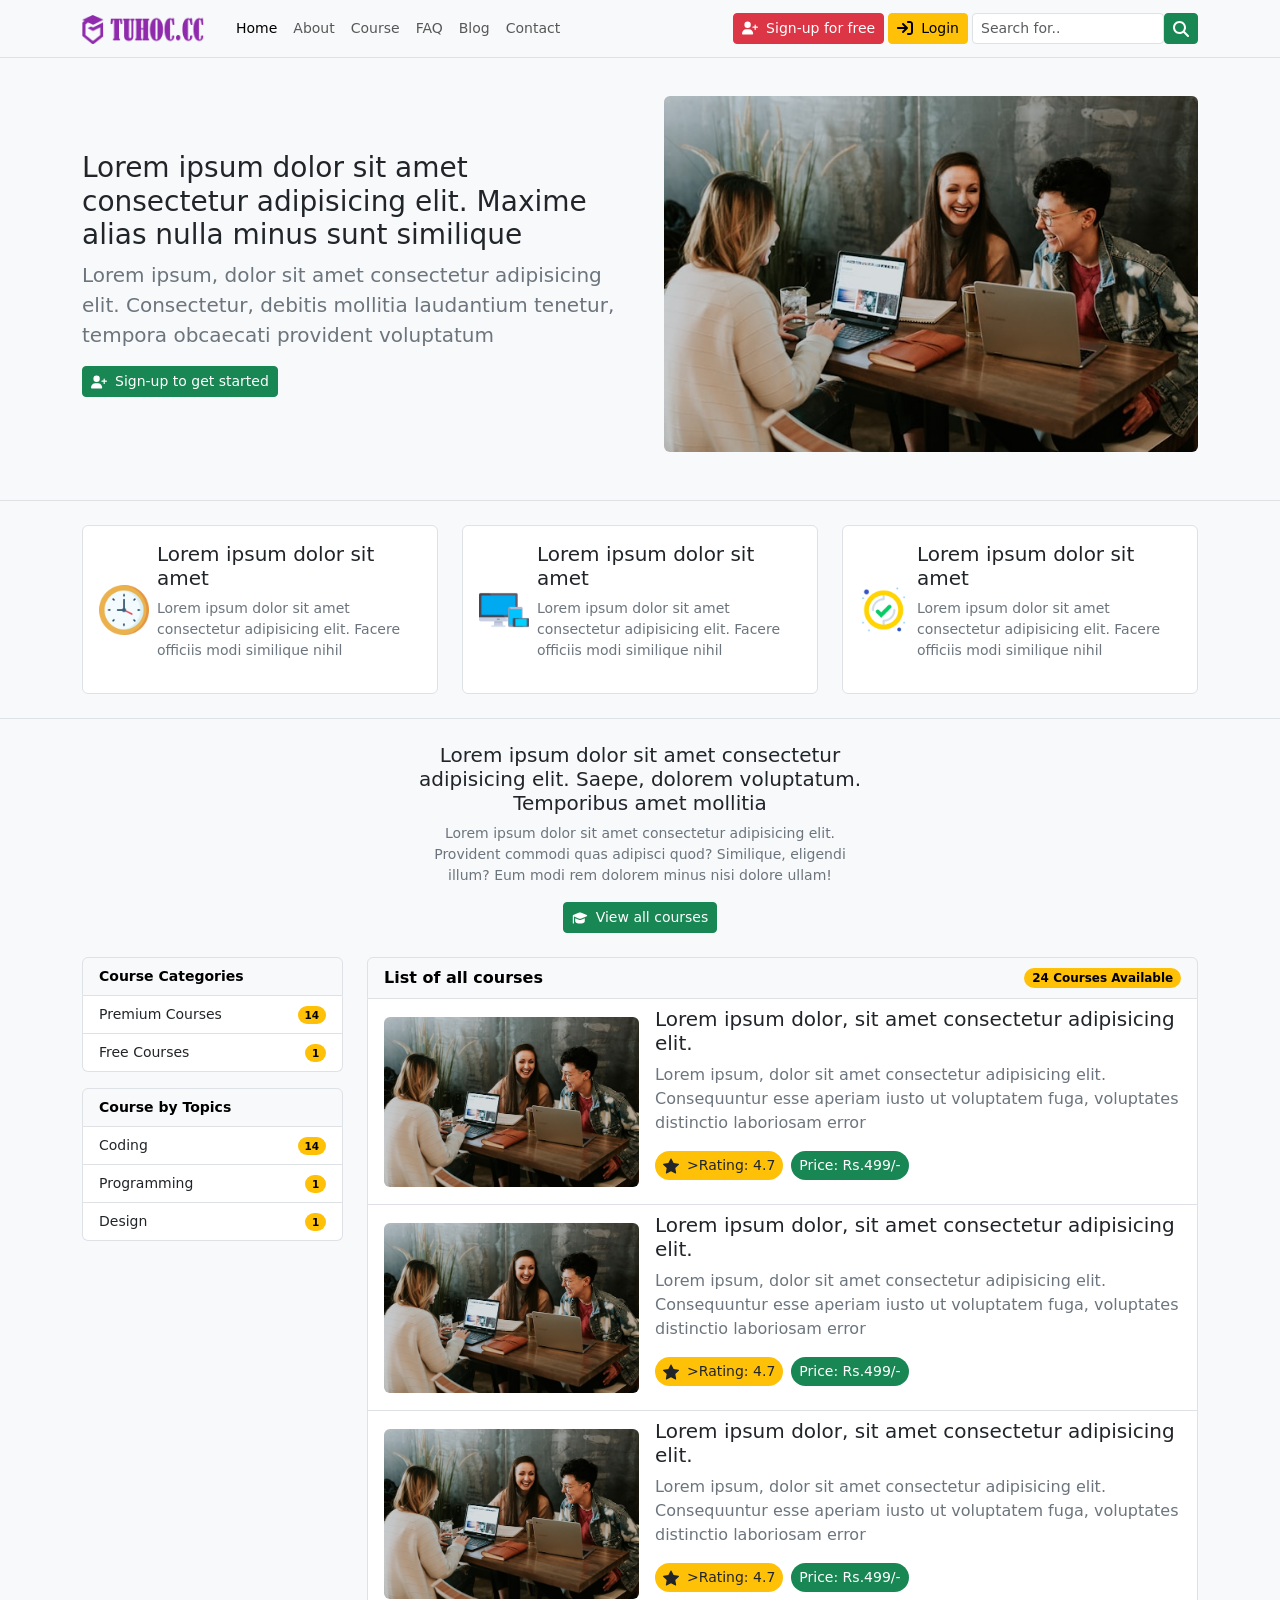
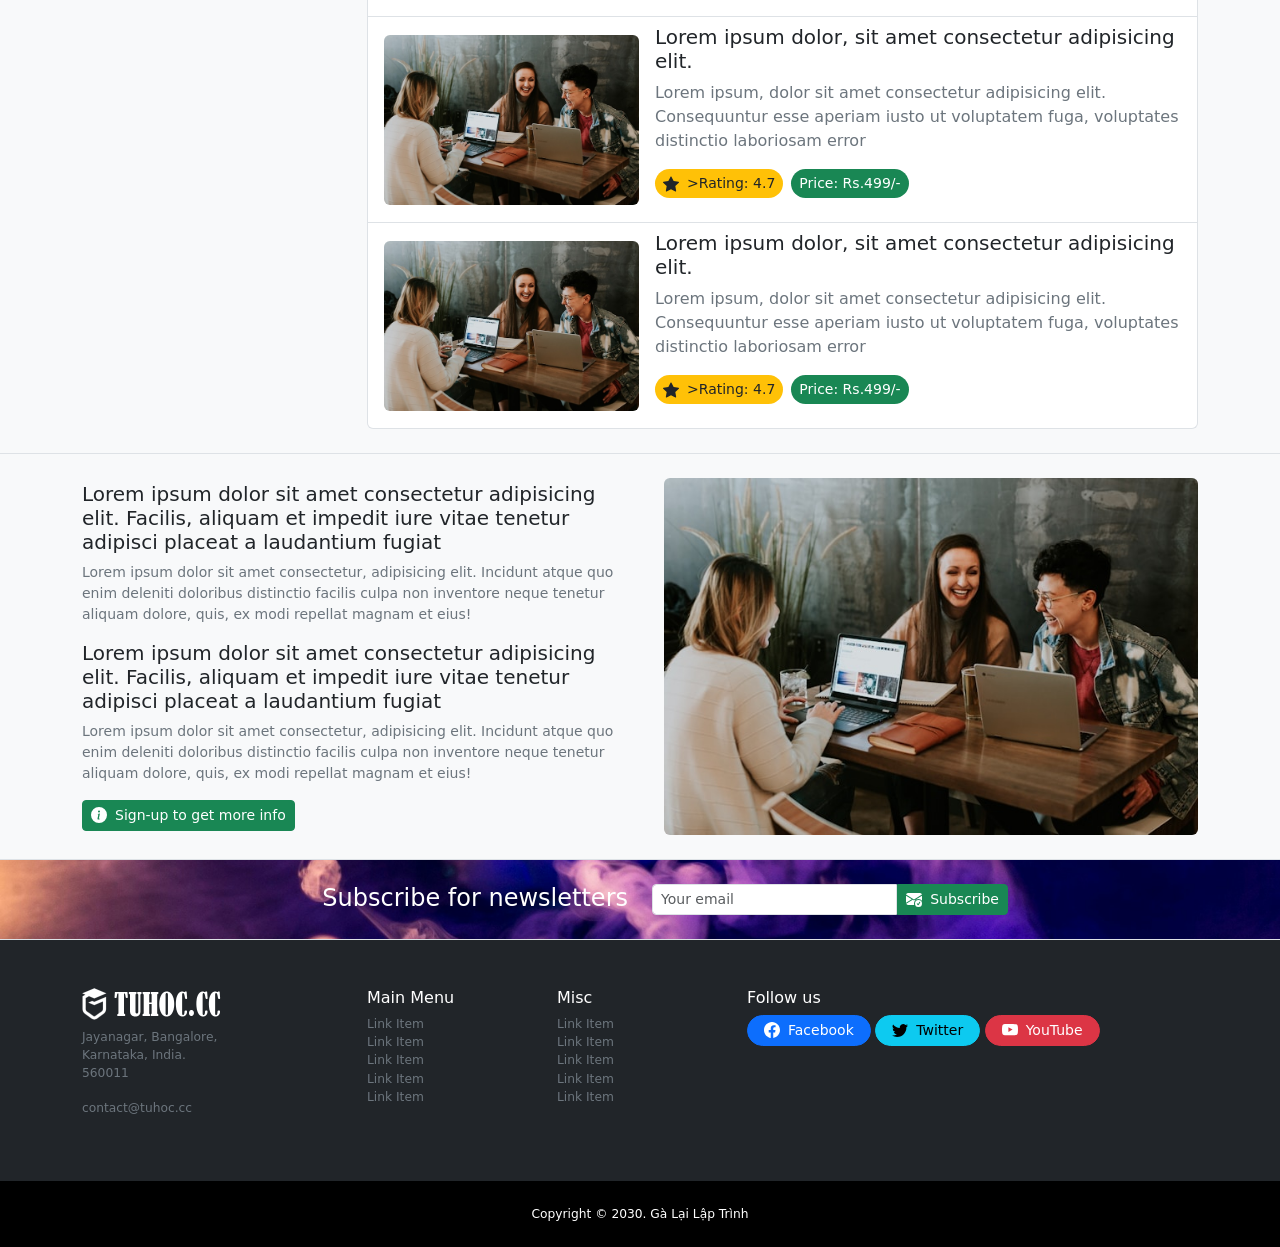
<file: index.html>
<!doctype html>
<html lang="en">
    <head>
        <meta charset="UTF-8" />
        <meta name="viewport" content="width=device-width, initial-scale=1.0" />
        <!-- bootstrap style -->
        <link
            href="https://cdn.jsdelivr.net/npm/bootstrap@5.3.8/dist/css/bootstrap.min.css"
            rel="stylesheet"
            integrity="sha384-sRIl4kxILFvY47J16cr9ZwB07vP4J8+LH7qKQnuqkuIAvNWLzeN8tE5YBujZqJLB"
            crossorigin="anonymous"
        />

        <!-- my style -->
        <link rel="stylesheet" href="./style.css" />
        <title>Project 4 with bootstrap</title>
    </head>
    <body class="bg-light">
        <!-- navbar -->
        <nav class="navbar navbar-expand-lg bg-light border-bottom small fixed-top">
            <div class="container">
                <!-- navbar rand -->
                <a class="navbar-brand" href="#">
                    <img src="./img/logo-tuhoc-light.png" alt="logo tuhoc.cc" />
                </a>
                <button
                    class="navbar-toggler"
                    type="button"
                    data-bs-toggle="collapse"
                    data-bs-target="#navbarSupportedContent"
                    aria-controls="navbarSupportedContent"
                    aria-expanded="false"
                    aria-label="Toggle navigation"
                >
                    <span class="navbar-toggler-icon"></span>
                </button>
                <div class="collapse navbar-collapse" id="navbarSupportedContent">
                    <!-- menu item -->
                    <ul class="navbar-nav me-auto mb-2 mb-lg-0">
                        <li class="nav-item">
                            <a class="nav-link active" aria-current="page" href="./index.html">Home</a>
                        </li>
                        <li class="nav-item">
                            <a class="nav-link" aria-current="page" href="#">About</a>
                        </li>
                        <li class="nav-item">
                            <a class="nav-link" aria-current="page" href="#">Course</a>
                        </li>
                        <li class="nav-item">
                            <a class="nav-link" aria-current="page" href="./faq.html">FAQ</a>
                        </li>
                        <li class="nav-item">
                            <a class="nav-link" aria-current="page" href="#">Blog</a>
                        </li>
                        <li class="nav-item">
                            <a class="nav-link" aria-current="page" href="./contact.html">Contact</a>
                        </li>
                    </ul>

                    <!-- btn dùng thẻ a để đăng ký và đăng nhập -->
                    <div class="me-1 mb-2 mb-lg-0 d-flex flex-column gap-1 flex-md-row">
                        <a
                            href="#!"
                            class="btn btn-danger btn-sm d-inline-flex justify-content-center align-items-center"
                        >
                            <svg
                                xmlns="http://www.w3.org/2000/svg"
                                width="16px"
                                height="16px"
                                class="me-2"
                                viewBox="0 0 640 512"
                            >
                                <!--!Font Awesome Free 6.6.0 by @fontawesome - https://fontawesome.com License - https://fontawesome.com/license/free Copyright 2024 Fonticons, Inc.-->
                                <path
                                    fill="#ffffff"
                                    d="M96 128a128 128 0 1 1 256 0A128 128 0 1 1 96 128zM0 482.3C0 383.8 79.8 304 178.3 304l91.4 0C368.2 304 448 383.8 448 482.3c0 16.4-13.3 29.7-29.7 29.7L29.7 512C13.3 512 0 498.7 0 482.3zM504 312l0-64-64 0c-13.3 0-24-10.7-24-24s10.7-24 24-24l64 0 0-64c0-13.3 10.7-24 24-24s24 10.7 24 24l0 64 64 0c13.3 0 24 10.7 24 24s-10.7 24-24 24l-64 0 0 64c0 13.3-10.7 24-24 24s-24-10.7-24-24z"
                                />
                            </svg>
                            Sign-up for free
                        </a>

                        <a
                            href="#!"
                            class="btn btn-warning btn-sm d-inline-flex justify-content-center align-items-center"
                        >
                            <svg
                                xmlns="http://www.w3.org/2000/svg"
                                width="16px"
                                height="16px"
                                class="me-2"
                                viewBox="0 0 512 512"
                            >
                                <!--!Font Awesome Free 6.6.0 by @fontawesome - https://fontawesome.com License - https://fontawesome.com/license/free Copyright 2024 Fonticons, Inc.-->
                                <path
                                    d="M352 96l64 0c17.7 0 32 14.3 32 32l0 256c0 17.7-14.3 32-32 32l-64 0c-17.7 0-32 14.3-32 32s14.3 32 32 32l64 0c53 0 96-43 96-96l0-256c0-53-43-96-96-96l-64 0c-17.7 0-32 14.3-32 32s14.3 32 32 32zm-9.4 182.6c12.5-12.5 12.5-32.8 0-45.3l-128-128c-12.5-12.5-32.8-12.5-45.3 0s-12.5 32.8 0 45.3L242.7 224 32 224c-17.7 0-32 14.3-32 32s14.3 32 32 32l210.7 0-73.4 73.4c-12.5 12.5-12.5 32.8 0 45.3s32.8 12.5 45.3 0l128-128z"
                                />
                            </svg>
                            Login
                        </a>
                    </div>
                    <!-- form search -->
                    <form class="d-flex" role="search">
                        <input
                            class="form-control form-control-sm me-0"
                            type="search"
                            placeholder="Search for.."
                            aria-label="Search"
                        />
                        <button class="btn btn-success btn-sm" type="submit">
                            <svg xmlns="http://www.w3.org/2000/svg" width="16px" height="16px" viewBox="0 0 512 512">
                                <!--!Font Awesome Free 6.6.0 by @fontawesome - https://fontawesome.com License - https://fontawesome.com/license/free Copyright 2024 Fonticons, Inc.-->
                                <path
                                    fill="#ffffff"
                                    d="M416 208c0 45.9-14.9 88.3-40 122.7L502.6 457.4c12.5 12.5 12.5 32.8 0 45.3s-32.8 12.5-45.3 0L330.7 376c-34.4 25.2-76.8 40-122.7 40C93.1 416 0 322.9 0 208S93.1 0 208 0S416 93.1 416 208zM208 352a144 144 0 1 0 0-288 144 144 0 1 0 0 288z"
                                />
                            </svg>
                        </button>
                    </form>
                </div>
            </div>
        </nav>

        <!-- header start -->
        <header class="main-header py-5 mt-5 border-bottom">
            <div class="container">
                <div class="row align-items-center gx-md-5">
                    <!-- khoi trai -->
                    <div class="col-md-6">
                        <h1 class="fs-3 fw-normal">
                            Lorem ipsum dolor sit amet consectetur adipisicing elit. Maxime alias nulla minus sunt
                            similique
                        </h1>
                        <p class="fs-5 fw-light text-secondary">
                            Lorem ipsum, dolor sit amet consectetur adipisicing elit. Consectetur, debitis mollitia
                            laudantium tenetur, tempora obcaecati provident voluptatum
                        </p>
                        <a
                            href="#!"
                            class="btn btn-success btn-sm d-inline-flex justify-content-center align-items-center"
                        >
                            <svg
                                xmlns="http://www.w3.org/2000/svg"
                                width="16px"
                                height="16px"
                                class="me-2"
                                viewBox="0 0 640 512"
                            >
                                <!--!Font Awesome Free 6.6.0 by @fontawesome - https://fontawesome.com License - https://fontawesome.com/license/free Copyright 2024 Fonticons, Inc.-->
                                <path
                                    fill="#ffffff"
                                    d="M96 128a128 128 0 1 1 256 0A128 128 0 1 1 96 128zM0 482.3C0 383.8 79.8 304 178.3 304l91.4 0C368.2 304 448 383.8 448 482.3c0 16.4-13.3 29.7-29.7 29.7L29.7 512C13.3 512 0 498.7 0 482.3zM504 312l0-64-64 0c-13.3 0-24-10.7-24-24s10.7-24 24-24l64 0 0-64c0-13.3 10.7-24 24-24s24 10.7 24 24l0 64 64 0c13.3 0 24 10.7 24 24s-10.7 24-24 24l-64 0 0 64c0 13.3-10.7 24-24 24s-24-10.7-24-24z"
                                />
                            </svg>
                            Sign-up to get started
                        </a>
                    </div>
                    <!-- khoi phai -->
                    <div class="col-md-6 mt-5 mt-md-0">
                        <div>
                            <img class="rounded w-100" src="./img/main-header.jpg" alt="" />
                        </div>
                    </div>
                </div>
            </div>
        </header>

        <!-- site feature -->
        <section class="py-4 border-bottom">
            <div class="container">
                <div class="row">
                    <!-- item -->
                    <div class="col-md-4">
                        <div class="feature-item bg-white border rounded p-3 d-flex align-items-center">
                            <div>
                                <img src="./img/clock.png" alt="" width="50px" height="50px" />
                            </div>
                            <div class="ms-2">
                                <h3 class="fs-5">Lorem ipsum dolor sit amet</h3>
                                <p class="small text-secondary">
                                    Lorem ipsum dolor sit amet consectetur adipisicing elit. Facere officiis modi
                                    similique nihil
                                </p>
                            </div>
                        </div>
                    </div>
                    <!-- item -->
                    <div class="col-md-4">
                        <div class="feature-item bg-white border rounded p-3 d-flex align-items-center mt-2 mt-md-0">
                            <div>
                                <img src="./img/responsive.png" alt="" width="50px" height="50px" />
                            </div>
                            <div class="ms-2">
                                <h3 class="fs-5">Lorem ipsum dolor sit amet</h3>
                                <p class="small text-secondary">
                                    Lorem ipsum dolor sit amet consectetur adipisicing elit. Facere officiis modi
                                    similique nihil
                                </p>
                            </div>
                        </div>
                    </div>
                    <!-- item -->
                    <div class="col-md-4">
                        <div class="feature-item bg-white border rounded p-3 d-flex align-items-center mt-2 mt-md-0">
                            <div>
                                <img src="./img/tick.png" alt="" width="50px" height="50px" />
                            </div>
                            <div class="ms-2">
                                <h3 class="fs-5">Lorem ipsum dolor sit amet</h3>
                                <p class="small text-secondary">
                                    Lorem ipsum dolor sit amet consectetur adipisicing elit. Facere officiis modi
                                    similique nihil
                                </p>
                            </div>
                        </div>
                    </div>
                </div>
            </div>
        </section>

        <!-- Course -->
        <section class="py-4 border-bottom">
            <div class="container">
                <div class="row justify-content-center">
                    <div class="col-md-5">
                        <div class="cours-loop-heading text-md-center mb-4">
                            <h1 class="fs-5">
                                Lorem ipsum dolor sit amet consectetur adipisicing elit. Saepe, dolorem voluptatum.
                                Temporibus amet mollitia
                            </h1>
                            <p class="small text-secondary">
                                Lorem ipsum dolor sit amet consectetur adipisicing elit. Provident commodi quas adipisci
                                quod? Similique, eligendi illum? Eum modi rem dolorem minus nisi dolore ullam!
                            </p>
                            <a
                                href="#!"
                                class="btn btn-success btn-sm d-inline-flex justify-content-center align-items-center"
                            >
                                <svg
                                    xmlns="http://www.w3.org/2000/svg"
                                    width="16px"
                                    height="16px"
                                    class="me-2"
                                    viewBox="0 0 640 640"
                                >
                                    <!--!Font Awesome Free v7.3.1 by @fontawesome - https://fontawesome.com License - https://fontawesome.com/license/free Copyright 2026 Fonticons, Inc.-->
                                    <path
                                        fill="rgb(255, 255, 255)"
                                        d="M80 259.8L289.2 345.9C299 349.9 309.4 352 320 352C330.6 352 341 349.9 350.8 345.9L593.2 246.1C602.2 242.4 608 233.7 608 224C608 214.3 602.2 205.6 593.2 201.9L350.8 102.1C341 98.1 330.6 96 320 96C309.4 96 299 98.1 289.2 102.1L46.8 201.9C37.8 205.6 32 214.3 32 224L32 520C32 533.3 42.7 544 56 544C69.3 544 80 533.3 80 520L80 259.8zM128 331.5L128 448C128 501 214 544 320 544C426 544 512 501 512 448L512 331.4L369.1 390.3C353.5 396.7 336.9 400 320 400C303.1 400 286.5 396.7 270.9 390.3L128 331.4z"
                                    />
                                </svg>
                                View all courses
                            </a>
                        </div>
                    </div>
                </div>

                <div class="row">
                    <!-- khoi trai -->
                    <div class="col-md-3">
                        <div class="list-group small mb-3">
                            <div class="list-group-item text-bg-light fw-bold">Course Categories</div>
                            <a class="align-items-center list-group-item d-flex justify-content-between" href="#!">
                                Premium Courses
                                <span class="badge rounded-pill text-bg-warning">14</span>
                            </a>
                            <a class="align-items-center list-group-item d-flex justify-content-between" href="#!">
                                Free Courses
                                <span class="badge rounded-pill text-bg-warning">1</span>
                            </a>
                        </div>
                        <div class="list-group small mb-3 mb-md-0">
                            <div class="list-group-item text-bg-light fw-bold">Course by Topics</div>
                            <a class="align-items-center list-group-item d-flex justify-content-between" href="#!">
                                Coding
                                <span class="badge rounded-pill text-bg-warning">14</span>
                            </a>
                            <a class="align-items-center list-group-item d-flex justify-content-between" href="#!">
                                Programming
                                <span class="badge rounded-pill text-bg-warning">1</span>
                            </a>
                            <a class="align-items-center list-group-item d-flex justify-content-between" href="#!">
                                Design
                                <span class="badge rounded-pill text-bg-warning">1</span>
                            </a>
                        </div>
                    </div>
                    <!-- khoi phai -->
                    <div class="col-md-9">
                        <div class="list-group">
                            <div
                                class="list-group-item text-bg-light fw-bold d-flex justify-content-between align-items-center"
                            >
                                List of all courses
                                <span class="badge rounded-pill text-bg-warning"> 24 Courses Available</span>
                            </div>

                            <!-- item -->
                            <a href="single-course.html" class="list-group-item list-group-item-action">
                                <div class="row align-items-center g-3">
                                    <div class="col-md-4">
                                        <div class="course-image-holder">
                                            <img
                                                class="rounded img-fluid mb-md-0 mt-md-0 mt-2"
                                                src="./img/main-header (1).jpg"
                                                alt=""
                                            />
                                        </div>
                                    </div>
                                    <div class="col-md-8">
                                        <h5>Lorem ipsum dolor, sit amet consectetur adipisicing elit.</h5>
                                        <p class="text-secondary">
                                            Lorem ipsum, dolor sit amet consectetur adipisicing elit. Consequuntur esse
                                            aperiam iusto ut voluptatem fuga, voluptates distinctio laboriosam error
                                        </p>
                                        <p class="d-inline-flex align-items-center">
                                            <span
                                                class="me-2 rounded-pill small bg-warning px-2 py-1 d-flex align-items-center"
                                                ><svg
                                                    xmlns="http://www.w3.org/2000/svg"
                                                    width="16"
                                                    height="16"
                                                    fill="currentColor"
                                                    class="bi bi-star-fill me-2"
                                                    viewBox="0 0 16 16"
                                                >
                                                    <path
                                                        d="M3.612 15.443c-.386.198-.824-.149-.746-.592l.83-4.73L.173 6.765c-.329-.314-.158-.888.283-.95l4.898-.696L7.538.792c.197-.39.73-.39.927 0l2.184 4.327 4.898.696c.441.062.612.636.282.95l-3.522 3.356.83 4.73c.078.443-.36.79-.746.592L8 13.187l-4.389 2.256z"
                                                    ></path>
                                                </svg>
                                                >Rating: 4.7</span
                                            >
                                            <span
                                                class="me-2 text-white rounded-pill small bg-success px-2 py-1 d-flex align-items-center"
                                                >Price: Rs.499/-</span
                                            >
                                        </p>
                                    </div>
                                </div>
                            </a>
                            <!-- item -->
                            <a href="single-course.html" class="list-group-item list-group-item-action">
                                <div class="row align-items-center g-3">
                                    <div class="col-md-4">
                                        <div class="course-image-holder">
                                            <img
                                                class="rounded img-fluid mb-md-0 mt-md-0 mt-2"
                                                src="./img/main-header (1).jpg"
                                                alt=""
                                            />
                                        </div>
                                    </div>
                                    <div class="col-md-8">
                                        <h5>Lorem ipsum dolor, sit amet consectetur adipisicing elit.</h5>
                                        <p class="text-secondary">
                                            Lorem ipsum, dolor sit amet consectetur adipisicing elit. Consequuntur esse
                                            aperiam iusto ut voluptatem fuga, voluptates distinctio laboriosam error
                                        </p>
                                        <p class="d-inline-flex align-items-center">
                                            <span
                                                class="me-2 rounded-pill small bg-warning px-2 py-1 d-flex align-items-center"
                                                ><svg
                                                    xmlns="http://www.w3.org/2000/svg"
                                                    width="16"
                                                    height="16"
                                                    fill="currentColor"
                                                    class="bi bi-star-fill me-2"
                                                    viewBox="0 0 16 16"
                                                >
                                                    <path
                                                        d="M3.612 15.443c-.386.198-.824-.149-.746-.592l.83-4.73L.173 6.765c-.329-.314-.158-.888.283-.95l4.898-.696L7.538.792c.197-.39.73-.39.927 0l2.184 4.327 4.898.696c.441.062.612.636.282.95l-3.522 3.356.83 4.73c.078.443-.36.79-.746.592L8 13.187l-4.389 2.256z"
                                                    ></path>
                                                </svg>
                                                >Rating: 4.7</span
                                            >
                                            <span
                                                class="me-2 text-white rounded-pill small bg-success px-2 py-1 d-flex align-items-center"
                                                >Price: Rs.499/-</span
                                            >
                                        </p>
                                    </div>
                                </div>
                            </a>
                            <!-- item -->
                            <a href="single-course.html" class="list-group-item list-group-item-action">
                                <div class="row align-items-center g-3">
                                    <div class="col-md-4">
                                        <div class="course-image-holder">
                                            <img
                                                class="rounded img-fluid mb-md-0 mt-md-0 mt-2"
                                                src="./img/main-header (1).jpg"
                                                alt=""
                                            />
                                        </div>
                                    </div>
                                    <div class="col-md-8">
                                        <h5>Lorem ipsum dolor, sit amet consectetur adipisicing elit.</h5>
                                        <p class="text-secondary">
                                            Lorem ipsum, dolor sit amet consectetur adipisicing elit. Consequuntur esse
                                            aperiam iusto ut voluptatem fuga, voluptates distinctio laboriosam error
                                        </p>
                                        <p class="d-inline-flex align-items-center">
                                            <span
                                                class="me-2 rounded-pill small bg-warning px-2 py-1 d-flex align-items-center"
                                                ><svg
                                                    xmlns="http://www.w3.org/2000/svg"
                                                    width="16"
                                                    height="16"
                                                    fill="currentColor"
                                                    class="bi bi-star-fill me-2"
                                                    viewBox="0 0 16 16"
                                                >
                                                    <path
                                                        d="M3.612 15.443c-.386.198-.824-.149-.746-.592l.83-4.73L.173 6.765c-.329-.314-.158-.888.283-.95l4.898-.696L7.538.792c.197-.39.73-.39.927 0l2.184 4.327 4.898.696c.441.062.612.636.282.95l-3.522 3.356.83 4.73c.078.443-.36.79-.746.592L8 13.187l-4.389 2.256z"
                                                    ></path>
                                                </svg>
                                                >Rating: 4.7</span
                                            >
                                            <span
                                                class="me-2 text-white rounded-pill small bg-success px-2 py-1 d-flex align-items-center"
                                                >Price: Rs.499/-</span
                                            >
                                        </p>
                                    </div>
                                </div>
                            </a>
                            <!-- item -->
                            <a href="single-course.html" class="list-group-item list-group-item-action">
                                <div class="row align-items-center g-3">
                                    <div class="col-md-4">
                                        <div class="course-image-holder">
                                            <img
                                                class="rounded img-fluid mb-md-0 mt-md-0 mt-2"
                                                src="./img/main-header (1).jpg"
                                                alt=""
                                            />
                                        </div>
                                    </div>
                                    <div class="col-md-8">
                                        <h5>Lorem ipsum dolor, sit amet consectetur adipisicing elit.</h5>
                                        <p class="text-secondary">
                                            Lorem ipsum, dolor sit amet consectetur adipisicing elit. Consequuntur esse
                                            aperiam iusto ut voluptatem fuga, voluptates distinctio laboriosam error
                                        </p>
                                        <p class="d-inline-flex align-items-center">
                                            <span
                                                class="me-2 rounded-pill small bg-warning px-2 py-1 d-flex align-items-center"
                                                ><svg
                                                    xmlns="http://www.w3.org/2000/svg"
                                                    width="16"
                                                    height="16"
                                                    fill="currentColor"
                                                    class="bi bi-star-fill me-2"
                                                    viewBox="0 0 16 16"
                                                >
                                                    <path
                                                        d="M3.612 15.443c-.386.198-.824-.149-.746-.592l.83-4.73L.173 6.765c-.329-.314-.158-.888.283-.95l4.898-.696L7.538.792c.197-.39.73-.39.927 0l2.184 4.327 4.898.696c.441.062.612.636.282.95l-3.522 3.356.83 4.73c.078.443-.36.79-.746.592L8 13.187l-4.389 2.256z"
                                                    ></path>
                                                </svg>
                                                >Rating: 4.7</span
                                            >
                                            <span
                                                class="me-2 text-white rounded-pill small bg-success px-2 py-1 d-flex align-items-center"
                                                >Price: Rs.499/-</span
                                            >
                                        </p>
                                    </div>
                                </div>
                            </a>
                            <!-- item -->
                            <a href="single-course.html" class="list-group-item list-group-item-action">
                                <div class="row align-items-center g-3">
                                    <div class="col-md-4">
                                        <div class="course-image-holder">
                                            <img
                                                class="rounded img-fluid mb-md-0 mt-md-0 mt-2"
                                                src="./img/main-header (1).jpg"
                                                alt=""
                                            />
                                        </div>
                                    </div>
                                    <div class="col-md-8">
                                        <h5>Lorem ipsum dolor, sit amet consectetur adipisicing elit.</h5>
                                        <p class="text-secondary">
                                            Lorem ipsum, dolor sit amet consectetur adipisicing elit. Consequuntur esse
                                            aperiam iusto ut voluptatem fuga, voluptates distinctio laboriosam error
                                        </p>
                                        <p class="d-inline-flex align-items-center">
                                            <span
                                                class="me-2 rounded-pill small bg-warning px-2 py-1 d-flex align-items-center"
                                                ><svg
                                                    xmlns="http://www.w3.org/2000/svg"
                                                    width="16"
                                                    height="16"
                                                    fill="currentColor"
                                                    class="bi bi-star-fill me-2"
                                                    viewBox="0 0 16 16"
                                                >
                                                    <path
                                                        d="M3.612 15.443c-.386.198-.824-.149-.746-.592l.83-4.73L.173 6.765c-.329-.314-.158-.888.283-.95l4.898-.696L7.538.792c.197-.39.73-.39.927 0l2.184 4.327 4.898.696c.441.062.612.636.282.95l-3.522 3.356.83 4.73c.078.443-.36.79-.746.592L8 13.187l-4.389 2.256z"
                                                    ></path>
                                                </svg>
                                                >Rating: 4.7</span
                                            >
                                            <span
                                                class="me-2 text-white rounded-pill small bg-success px-2 py-1 d-flex align-items-center"
                                                >Price: Rs.499/-</span
                                            >
                                        </p>
                                    </div>
                                </div>
                            </a>
                        </div>
                    </div>
                </div>
            </div>
        </section>

        <!-- other -->
        <section class="py-4 border-bottom">
            <div class="container">
                <div class="row align-items-center gx-md-5">
                    <!-- khoi trai -->
                    <div class="col-md-6">
                        <h2 class="fs-5">
                            Lorem ipsum dolor sit amet consectetur adipisicing elit. Facilis, aliquam et impedit iure
                            vitae tenetur adipisci placeat a laudantium fugiat
                        </h2>
                        <p class="small fw-light text-secondary">
                            Lorem ipsum dolor sit amet consectetur, adipisicing elit. Incidunt atque quo enim deleniti
                            doloribus distinctio facilis culpa non inventore neque tenetur aliquam dolore, quis, ex modi
                            repellat magnam et eius!
                        </p>
                        <h2 class="fs-5">
                            Lorem ipsum dolor sit amet consectetur adipisicing elit. Facilis, aliquam et impedit iure
                            vitae tenetur adipisci placeat a laudantium fugiat
                        </h2>
                        <p class="small fw-light text-secondary">
                            Lorem ipsum dolor sit amet consectetur, adipisicing elit. Incidunt atque quo enim deleniti
                            doloribus distinctio facilis culpa non inventore neque tenetur aliquam dolore, quis, ex modi
                            repellat magnam et eius!
                        </p>
                        <a
                            href="#!"
                            class="btn btn-success btn-sm d-inline-flex justify-content-center align-items-center"
                        >
                            <svg
                                xmlns="http://www.w3.org/2000/svg"
                                width="16"
                                height="16"
                                fill="currentColor"
                                class="me-2 bi bi-info-circle-fill"
                                viewBox="0 0 16 16"
                            >
                                <path
                                    d="M8 16A8 8 0 1 0 8 0a8 8 0 0 0 0 16zm.93-9.412-1 4.705c-.07.34.029.533.304.533.194 0 .487-.07.686-.246l-.088.416c-.287.346-.92.598-1.465.598-.703 0-1.002-.422-.808-1.319l.738-3.468c.064-.293.006-.399-.287-.47l-.451-.081.082-.381 2.29-.287zM8 5.5a1 1 0 1 1 0-2 1 1 0 0 1 0 2z"
                                ></path>
                            </svg>
                            Sign-up to get more info
                        </a>
                    </div>
                    <!-- khoi phai -->
                    <div class="col-md-6 mt-5 mt-md-0">
                        <div>
                            <img class="rounded w-100" src="./img/main-header.jpg" alt="" />
                        </div>
                    </div>
                </div>
            </div>
        </section>

        <!-- subscribe -->
        <section class="subscribe py-4 border-bottom">
            <div class="container">
                <div class="row justify-content-center">
                    <div class="col-md-4">
                        <div class="text-white text-md-end text-center">
                            <h5 class="fs-4 fw-light m-0 mb-md-0 mb-3">Subscribe for newsletters</h5>
                        </div>
                    </div>
                    <div class="col-md-4">
                        <form class="d-flex" role="search">
                            <input
                                class="form-control rounded-end-0 form-control-sm me-0"
                                type="search"
                                placeholder="Your email"
                                aria-label="Search"
                            />
                            <button
                                class="btn btn-success rounded-start-0 btn-sm d-inline-flex align-items-center"
                                type="submit"
                            >
                                <svg
                                    xmlns="http://www.w3.org/2000/svg"
                                    width="16"
                                    height="16"
                                    fill="currentColor"
                                    class="me-2 bi bi-envelope-check-fill"
                                    viewBox="0 0 16 16"
                                >
                                    <path
                                        d="M.05 3.555A2 2 0 0 1 2 2h12a2 2 0 0 1 1.95 1.555L8 8.414.05 3.555ZM0 4.697v7.104l5.803-3.558L0 4.697ZM6.761 8.83l-6.57 4.026A2 2 0 0 0 2 14h6.256A4.493 4.493 0 0 1 8 12.5a4.49 4.49 0 0 1 1.606-3.446l-.367-.225L8 9.586l-1.239-.757ZM16 4.697v4.974A4.491 4.491 0 0 0 12.5 8a4.49 4.49 0 0 0-1.965.45l-.338-.207L16 4.697Z"
                                    ></path>
                                    <path
                                        d="M16 12.5a3.5 3.5 0 1 1-7 0 3.5 3.5 0 0 1 7 0Zm-1.993-1.679a.5.5 0 0 0-.686.172l-1.17 1.95-.547-.547a.5.5 0 0 0-.708.708l.774.773a.75.75 0 0 0 1.174-.144l1.335-2.226a.5.5 0 0 0-.172-.686Z"
                                    ></path>
                                </svg>
                                Subscribe
                            </button>
                        </form>
                    </div>
                </div>
            </div>
        </section>

        <!-- main footer -->
        <footer class="main-footer text-bg-dark py-5 small">
            <div class="container">
                <div class="row justify-content-center">
                    <div class="col-md-3">
                        <div class="brand-icon mb-2">
                            <img src="img/logo-tuhoc-dark.png" alt="" />
                        </div>
                        <address class="small text-secondary">
                            Jayanagar, Bangalore, <br />
                            Karnataka, India. <br />
                            560011
                        </address>
                        <p class="small text-secondary">contact@tuhoc.cc</p>
                    </div>
                    <div class="col-md-2">
                        <h6>Main Menu</h6>
                        <ul class="list-unstyled small">
                            <li><a href="#" class="text-decoration-none text-secondary">Link Item</a></li>
                            <li><a href="#" class="text-decoration-none text-secondary">Link Item</a></li>
                            <li><a href="#" class="text-decoration-none text-secondary">Link Item</a></li>
                            <li><a href="#" class="text-decoration-none text-secondary">Link Item</a></li>
                            <li><a href="#" class="text-decoration-none text-secondary">Link Item</a></li>
                        </ul>
                    </div>
                    <div class="col-md-2">
                        <h6>Misc</h6>
                        <ul class="list-unstyled small">
                            <li><a href="#" class="text-decoration-none text-secondary">Link Item</a></li>
                            <li><a href="#" class="text-decoration-none text-secondary">Link Item</a></li>
                            <li><a href="#" class="text-decoration-none text-secondary">Link Item</a></li>
                            <li><a href="#" class="text-decoration-none text-secondary">Link Item</a></li>
                            <li><a href="#" class="text-decoration-none text-secondary">Link Item</a></li>
                        </ul>
                    </div>
                    <div class="col-md-5">
                        <h6>Follow us</h6>
                        <p>
                            <a
                                href="#"
                                class="btn btn-sm btn-primary rounded-pill px-md-3 d-inline-flex align-items-center mb-2"
                            >
                                <svg
                                    xmlns="http://www.w3.org/2000/svg"
                                    width="16"
                                    height="16"
                                    fill="currentColor"
                                    class="bi bi-facebook me-md-2"
                                    viewBox="0 0 16 16"
                                >
                                    <path
                                        d="M16 8.049c0-4.446-3.582-8.05-8-8.05C3.58 0-.002 3.603-.002 8.05c0 4.017 2.926 7.347 6.75 7.951v-5.625h-2.03V8.05H6.75V6.275c0-2.017 1.195-3.131 3.022-3.131.876 0 1.791.157 1.791.157v1.98h-1.009c-.993 0-1.303.621-1.303 1.258v1.51h2.218l-.354 2.326H9.25V16c3.824-.604 6.75-3.934 6.75-7.951z"
                                    ></path>
                                </svg>
                                <span class="d-md-block d-none">Facebook</span>
                            </a>
                            <a
                                href="#"
                                class="btn btn-sm btn-info rounded-pill px-md-3 d-inline-flex align-items-center mb-2"
                            >
                                <svg
                                    xmlns="http://www.w3.org/2000/svg"
                                    width="16"
                                    height="16"
                                    fill="currentColor"
                                    class="bi bi-twitter me-md-2"
                                    viewBox="0 0 16 16"
                                >
                                    <path
                                        d="M5.026 15c6.038 0 9.341-5.003 9.341-9.334 0-.14 0-.282-.006-.422A6.685 6.685 0 0 0 16 3.542a6.658 6.658 0 0 1-1.889.518 3.301 3.301 0 0 0 1.447-1.817 6.533 6.533 0 0 1-2.087.793A3.286 3.286 0 0 0 7.875 6.03a9.325 9.325 0 0 1-6.767-3.429 3.289 3.289 0 0 0 1.018 4.382A3.323 3.323 0 0 1 .64 6.575v.045a3.288 3.288 0 0 0 2.632 3.218 3.203 3.203 0 0 1-.865.115 3.23 3.23 0 0 1-.614-.057 3.283 3.283 0 0 0 3.067 2.277A6.588 6.588 0 0 1 .78 13.58a6.32 6.32 0 0 1-.78-.045A9.344 9.344 0 0 0 5.026 15z"
                                    ></path>
                                </svg>
                                <span class="d-md-block d-none">Twitter</span>
                            </a>
                            <a
                                href="#"
                                class="btn btn-sm btn-danger rounded-pill px-md-3 d-inline-flex align-items-center mb-2"
                            >
                                <svg
                                    xmlns="http://www.w3.org/2000/svg"
                                    width="16"
                                    height="16"
                                    fill="currentColor"
                                    class="bi bi-youtube me-md-2"
                                    viewBox="0 0 16 16"
                                >
                                    <path
                                        d="M8.051 1.999h.089c.822.003 4.987.033 6.11.335a2.01 2.01 0 0 1 1.415 1.42c.101.38.172.883.22 1.402l.01.104.022.26.008.104c.065.914.073 1.77.074 1.957v.075c-.001.194-.01 1.108-.082 2.06l-.008.105-.009.104c-.05.572-.124 1.14-.235 1.558a2.007 2.007 0 0 1-1.415 1.42c-1.16.312-5.569.334-6.18.335h-.142c-.309 0-1.587-.006-2.927-.052l-.17-.006-.087-.004-.171-.007-.171-.007c-1.11-.049-2.167-.128-2.654-.26a2.007 2.007 0 0 1-1.415-1.419c-.111-.417-.185-.986-.235-1.558L.09 9.82l-.008-.104A31.4 31.4 0 0 1 0 7.68v-.123c.002-.215.01-.958.064-1.778l.007-.103.003-.052.008-.104.022-.26.01-.104c.048-.519.119-1.023.22-1.402a2.007 2.007 0 0 1 1.415-1.42c.487-.13 1.544-.21 2.654-.26l.17-.007.172-.006.086-.003.171-.007A99.788 99.788 0 0 1 7.858 2h.193zM6.4 5.209v4.818l4.157-2.408L6.4 5.209z"
                                    ></path>
                                </svg>
                                <span class="d-md-block d-none">YouTube</span>
                            </a>
                        </p>
                    </div>
                </div>
            </div>
        </footer>

        <!-- Copyright -->
        <div class="copy py-4 small" style="background-color: black">
            <div class="container">
                <div class="row justify-content-center text-center text-white">
                    <p class="m-0 small">Copyright © 2030. Gà Lại Lập Trình</p>
                </div>
            </div>
        </div>

        <!-- mobile padding -->
         <div class="d-block d-md-none pt-5 pb-4" style="background-color: #000;"></div>

        <!-- sticky footer -->
        <div class="d-block d-md-none d-flex justify-content-center p-3 fixed-bottom blur-filter">
            <a href="#!" class="btn btn-warning rounded-pill px-3 d-inline-flex align-items-center">
                <svg
                    xmlns="http://www.w3.org/2000/svg"
                    width="16"
                    height="16"
                    fill="currentColor"
                    class="bi bi-person-check-fill me-2"
                    viewBox="0 0 16 16"
                >
                    <path
                        fill-rule="evenodd"
                        d="M15.854 5.146a.5.5 0 0 1 0 .708l-3 3a.5.5 0 0 1-.708 0l-1.5-1.5a.5.5 0 0 1 .708-.708L12.5 7.793l2.646-2.647a.5.5 0 0 1 .708 0z"
                    ></path>
                    <path d="M1 14s-1 0-1-1 1-4 6-4 6 3 6 4-1 1-1 1H1zm5-6a3 3 0 1 0 0-6 3 3 0 0 0 0 6z"></path>
                </svg>
                Sign up for free
            </a>
        </div>


        <!-- Nhúng js bootstrap -->
        <script
            src="https://cdn.jsdelivr.net/npm/bootstrap@5.3.8/dist/js/bootstrap.bundle.min.js"
            integrity="sha384-FKyoEForCGlyvwx9Hj09JcYn3nv7wiPVlz7YYwJrWVcXK/BmnVDxM+D2scQbITxI"
            crossorigin="anonymous"
        ></script>
    </body>
</html>
</file>
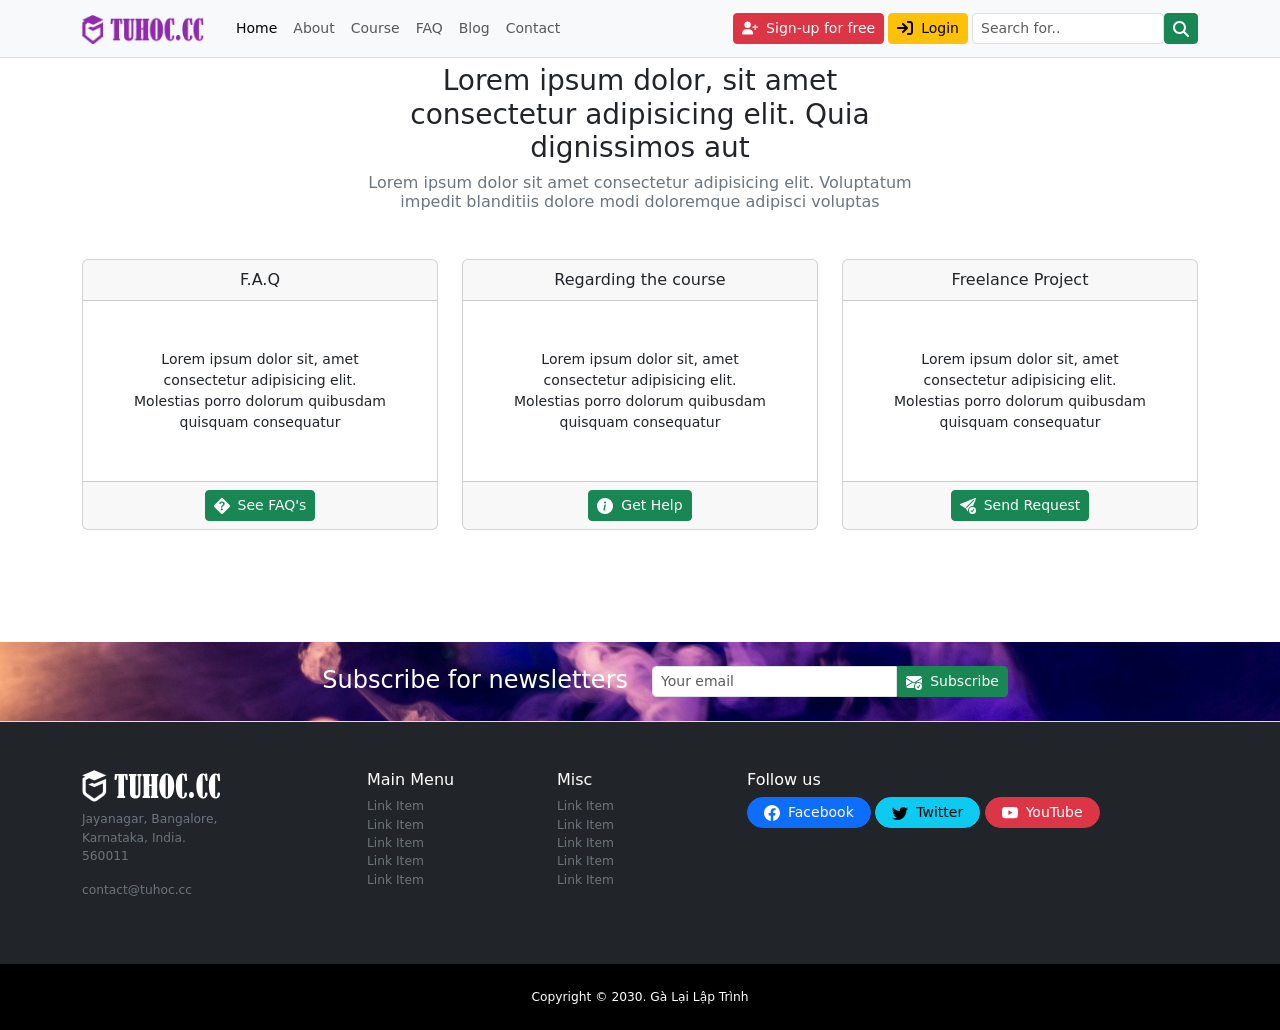
<file: contact.html>
<!doctype html>
<html lang="en">
    <head>
        <meta charset="UTF-8" />
        <meta name="viewport" content="width=device-width, initial-scale=1.0" />
        <!-- bootstrap style -->
        <link
            href="https://cdn.jsdelivr.net/npm/bootstrap@5.3.8/dist/css/bootstrap.min.css"
            rel="stylesheet"
            integrity="sha384-sRIl4kxILFvY47J16cr9ZwB07vP4J8+LH7qKQnuqkuIAvNWLzeN8tE5YBujZqJLB"
            crossorigin="anonymous"
        />

        <!-- my style -->
        <link rel="stylesheet" href="./style.css" />
        <title>Project 4 with bootstrap</title>
    </head>
    <body>
        <!-- nav -->
        <nav class="navbar navbar-expand-lg bg-light border-bottom small fixed-top">
            <div class="container">
                <!-- navbar rand -->
                <a class="navbar-brand" href="#">
                    <img src="./img/logo-tuhoc-light.png" alt="logo tuhoc.cc" />
                </a>
                <button
                    class="navbar-toggler"
                    type="button"
                    data-bs-toggle="collapse"
                    data-bs-target="#navbarSupportedContent"
                    aria-controls="navbarSupportedContent"
                    aria-expanded="false"
                    aria-label="Toggle navigation"
                >
                    <span class="navbar-toggler-icon"></span>
                </button>
                <div class="collapse navbar-collapse" id="navbarSupportedContent">
                    <!-- menu item -->
                    <ul class="navbar-nav me-auto mb-2 mb-lg-0">
                        <li class="nav-item">
                            <a class="nav-link active" aria-current="page" href="./index.html">Home</a>
                        </li>
                        <li class="nav-item">
                            <a class="nav-link" aria-current="page" href="#">About</a>
                        </li>
                        <li class="nav-item">
                            <a class="nav-link" aria-current="page" href="#">Course</a>
                        </li>
                        <li class="nav-item">
                            <a class="nav-link" aria-current="page" href="./faq.html">FAQ</a>
                        </li>
                        <li class="nav-item">
                            <a class="nav-link" aria-current="page" href="#">Blog</a>
                        </li>
                        <li class="nav-item">
                            <a class="nav-link" aria-current="page" href="./contact.html">Contact</a>
                        </li>
                    </ul>

                    <!-- btn dùng thẻ a để đăng ký và đăng nhập -->
                    <div class="me-1 mb-2 mb-lg-0 d-flex flex-column gap-1 flex-md-row">
                        <a
                            href="#!"
                            class="btn btn-danger btn-sm d-inline-flex justify-content-center align-items-center"
                        >
                            <svg
                                xmlns="http://www.w3.org/2000/svg"
                                width="16px"
                                height="16px"
                                class="me-2"
                                viewBox="0 0 640 512"
                            >
                                <!--!Font Awesome Free 6.6.0 by @fontawesome - https://fontawesome.com License - https://fontawesome.com/license/free Copyright 2024 Fonticons, Inc.-->
                                <path
                                    fill="#ffffff"
                                    d="M96 128a128 128 0 1 1 256 0A128 128 0 1 1 96 128zM0 482.3C0 383.8 79.8 304 178.3 304l91.4 0C368.2 304 448 383.8 448 482.3c0 16.4-13.3 29.7-29.7 29.7L29.7 512C13.3 512 0 498.7 0 482.3zM504 312l0-64-64 0c-13.3 0-24-10.7-24-24s10.7-24 24-24l64 0 0-64c0-13.3 10.7-24 24-24s24 10.7 24 24l0 64 64 0c13.3 0 24 10.7 24 24s-10.7 24-24 24l-64 0 0 64c0 13.3-10.7 24-24 24s-24-10.7-24-24z"
                                />
                            </svg>
                            Sign-up for free
                        </a>

                        <a
                            href="#!"
                            class="btn btn-warning btn-sm d-inline-flex justify-content-center align-items-center"
                        >
                            <svg
                                xmlns="http://www.w3.org/2000/svg"
                                width="16px"
                                height="16px"
                                class="me-2"
                                viewBox="0 0 512 512"
                            >
                                <!--!Font Awesome Free 6.6.0 by @fontawesome - https://fontawesome.com License - https://fontawesome.com/license/free Copyright 2024 Fonticons, Inc.-->
                                <path
                                    d="M352 96l64 0c17.7 0 32 14.3 32 32l0 256c0 17.7-14.3 32-32 32l-64 0c-17.7 0-32 14.3-32 32s14.3 32 32 32l64 0c53 0 96-43 96-96l0-256c0-53-43-96-96-96l-64 0c-17.7 0-32 14.3-32 32s14.3 32 32 32zm-9.4 182.6c12.5-12.5 12.5-32.8 0-45.3l-128-128c-12.5-12.5-32.8-12.5-45.3 0s-12.5 32.8 0 45.3L242.7 224 32 224c-17.7 0-32 14.3-32 32s14.3 32 32 32l210.7 0-73.4 73.4c-12.5 12.5-12.5 32.8 0 45.3s32.8 12.5 45.3 0l128-128z"
                                />
                            </svg>
                            Login
                        </a>
                    </div>
                    <!-- form search -->
                    <form class="d-flex" role="search">
                        <input
                            class="form-control form-control-sm me-0"
                            type="search"
                            placeholder="Search for.."
                            aria-label="Search"
                        />
                        <button class="btn btn-success btn-sm" type="submit">
                            <svg xmlns="http://www.w3.org/2000/svg" width="16px" height="16px" viewBox="0 0 512 512">
                                <!--!Font Awesome Free 6.6.0 by @fontawesome - https://fontawesome.com License - https://fontawesome.com/license/free Copyright 2024 Fonticons, Inc.-->
                                <path
                                    fill="#ffffff"
                                    d="M416 208c0 45.9-14.9 88.3-40 122.7L502.6 457.4c12.5 12.5 12.5 32.8 0 45.3s-32.8 12.5-45.3 0L330.7 376c-34.4 25.2-76.8 40-122.7 40C93.1 416 0 322.9 0 208S93.1 0 208 0S416 93.1 416 208zM208 352a144 144 0 1 0 0-288 144 144 0 1 0 0 288z"
                                />
                            </svg>
                        </button>
                    </form>
                </div>
            </div>
        </nav>

        <!-- Contact header -->
        <header class="contact-content-header py-5 mb-5">
            <div class="container">
                <div class="row justify-content-center">
                    <div class="col-md-6">
                        <div class="contact-content-holder text-center py-3 mb-4">
                            <h1 class="fs-3 fw-light">
                                Lorem ipsum dolor, sit amet consectetur adipisicing elit. Quia dignissimos aut
                            </h1>
                            <h2 class="fs-6 fw-normal text-secondary">
                                Lorem ipsum dolor sit amet consectetur adipisicing elit. Voluptatum impedit blanditiis
                                dolore modi doloremque adipisci voluptas
                            </h2>
                        </div>
                    </div>
                </div>
                <div class="row justify-content-center">
                    <div class="col-md-4">
                        <div class="card text-center mb-3">
                            <div class="card-header">F.A.Q</div>
                            <div class="card-body p-5">
                                <p class="m-0 small">
                                    Lorem ipsum dolor sit, amet consectetur adipisicing elit. Molestias porro dolorum
                                    quibusdam quisquam consequatur
                                </p>
                            </div>
                            <div class="card-footer">
                                <a href="faq.html" class="btn btn-success btn-sm d-inline-flex align-items-center">
                                    <svg
                                        xmlns="http://www.w3.org/2000/svg"
                                        width="16"
                                        height="16"
                                        fill="currentColor"
                                        class="bi bi-question-diamond-fill me-2"
                                        viewBox="0 0 16 16"
                                    >
                                        <path
                                            d="M9.05.435c-.58-.58-1.52-.58-2.1 0L.436 6.95c-.58.58-.58 1.519 0 2.098l6.516 6.516c.58.58 1.519.58 2.098 0l6.516-6.516c.58-.58.58-1.519 0-2.098L9.05.435zM5.495 6.033a.237.237 0 0 1-.24-.247C5.35 4.091 6.737 3.5 8.005 3.5c1.396 0 2.672.73 2.672 2.24 0 1.08-.635 1.594-1.244 2.057-.737.559-1.01.768-1.01 1.486v.105a.25.25 0 0 1-.25.25h-.81a.25.25 0 0 1-.25-.246l-.004-.217c-.038-.927.495-1.498 1.168-1.987.59-.444.965-.736.965-1.371 0-.825-.628-1.168-1.314-1.168-.803 0-1.253.478-1.342 1.134-.018.137-.128.25-.266.25h-.825zm2.325 6.443c-.584 0-1.009-.394-1.009-.927 0-.552.425-.94 1.01-.94.609 0 1.028.388 1.028.94 0 .533-.42.927-1.029.927z"
                                        ></path>
                                    </svg>
                                    See FAQ's
                                </a>
                            </div>
                        </div>
                    </div>
                    <div class="col-md-4">
                        <div class="card text-center mb-3">
                            <div class="card-header">Regarding the course</div>
                            <div class="card-body p-5">
                                <p class="m-0 small">
                                    Lorem ipsum dolor sit, amet consectetur adipisicing elit. Molestias porro dolorum
                                    quibusdam quisquam consequatur
                                </p>
                            </div>
                            <div class="card-footer">
                                <button
                                    href="#"
                                    class="btn btn-success btn-sm d-inline-flex align-items-center"
                                    data-bs-toggle="modal"
                                    data-bs-target="#exampleModal"
                                >
                                    <svg
                                        xmlns="http://www.w3.org/2000/svg"
                                        width="16"
                                        height="16"
                                        fill="currentColor"
                                        class="bi bi-info-circle-fill me-2"
                                        viewBox="0 0 16 16"
                                    >
                                        <path
                                            d="M8 16A8 8 0 1 0 8 0a8 8 0 0 0 0 16zm.93-9.412-1 4.705c-.07.34.029.533.304.533.194 0 .487-.07.686-.246l-.088.416c-.287.346-.92.598-1.465.598-.703 0-1.002-.422-.808-1.319l.738-3.468c.064-.293.006-.399-.287-.47l-.451-.081.082-.381 2.29-.287zM8 5.5a1 1 0 1 1 0-2 1 1 0 0 1 0 2z"
                                        ></path>
                                    </svg>
                                    Get Help
                                </button>
                            </div>
                        </div>
                    </div>
                    <div class="col-md-4">
                        <div class="card text-center mb-3">
                            <div class="card-header">Freelance Project</div>
                            <div class="card-body p-5">
                                <p class="m-0 small">
                                    Lorem ipsum dolor sit, amet consectetur adipisicing elit. Molestias porro dolorum
                                    quibusdam quisquam consequatur
                                </p>
                            </div>
                            <div class="card-footer">
                                <a href="#!" class="btn btn-success btn-sm d-inline-flex align-items-center">
                                    <svg
                                        xmlns="http://www.w3.org/2000/svg"
                                        width="16"
                                        height="16"
                                        fill="currentColor"
                                        class="bi bi-send-check-fill me-2"
                                        viewBox="0 0 16 16"
                                    >
                                        <path
                                            d="M15.964.686a.5.5 0 0 0-.65-.65L.767 5.855H.766l-.452.18a.5.5 0 0 0-.082.887l.41.26.001.002 4.995 3.178 1.59 2.498C8 14 8 13 8 12.5a4.5 4.5 0 0 1 5.026-4.47L15.964.686Zm-1.833 1.89L6.637 10.07l-.215-.338a.5.5 0 0 0-.154-.154l-.338-.215 7.494-7.494 1.178-.471-.47 1.178Z"
                                        ></path>
                                        <path
                                            d="M16 12.5a3.5 3.5 0 1 1-7 0 3.5 3.5 0 0 1 7 0Zm-1.993-1.679a.5.5 0 0 0-.686.172l-1.17 1.95-.547-.547a.5.5 0 0 0-.708.708l.774.773a.75.75 0 0 0 1.174-.144l1.335-2.226a.5.5 0 0 0-.172-.686Z"
                                        ></path>
                                    </svg>
                                    Send Request
                                </a>
                            </div>
                        </div>
                    </div>
                </div>
            </div>
        </header>

        <!-- Modal -->
        <div
            class="modal fade"
            id="exampleModal"
            tabindex="-1"
            aria-labelledby="contact_modal"
            data-bs-backdrop="static"
            data-bs-keyboard="false"
            style="display: none"
            aria-hidden="true"
        >
            <div class="modal-dialog modal-dialog-centered">
                <div class="modal-content">
                    <div class="modal-header text-bg-dark">
                        <h5 class="modal-title">Get Help</h5>
                        <button
                            type="button"
                            class="btn-close btn-close-white"
                            data-bs-dismiss="modal"
                            aria-label="Close"
                        ></button>
                    </div>
                    <div class="modal-body">
                        <form>
                            <div class="row gx-2">
                                <div class="col-md-6">
                                    <div class="mb-2">
                                        <input
                                            type="text"
                                            class="form-control form-control-sm"
                                            placeholder="First Name"
                                            required=""
                                        />
                                    </div>
                                </div>
                                <div class="col-md-6">
                                    <div class="mb-2">
                                        <input
                                            type="text"
                                            class="form-control form-control-sm"
                                            placeholder="Last Name"
                                            required=""
                                        />
                                    </div>
                                </div>
                                <div class="col-md-12">
                                    <div class="mb-2">
                                        <input
                                            type="email"
                                            class="form-control form-control-sm"
                                            placeholder="Your Email"
                                            required=""
                                        />
                                    </div>
                                </div>
                                <div class="col-md-12">
                                    <div class="mb-2">
                                        <input
                                            type="text"
                                            class="form-control form-control-sm"
                                            placeholder="Subject"
                                            required=""
                                        />
                                    </div>
                                </div>
                                <div class="col-md-12">
                                    <div class="mb-2">
                                        <textarea
                                            rows="5"
                                            class="form-control form-control-sm"
                                            placeholder="Message"
                                        ></textarea>
                                    </div>
                                </div>
                                <div class="col-md-12">
                                    <div class="d-grid mb-2">
                                        <button
                                            type="submit"
                                            class="btn btn-sm btn-success d-inline-flex align-items-center justify-content-center"
                                        >
                                            <svg
                                                xmlns="http://www.w3.org/2000/svg"
                                                width="16"
                                                height="16"
                                                fill="currentColor"
                                                class="bi bi-envelope-check-fill me-2"
                                                viewBox="0 0 16 16"
                                            >
                                                <path
                                                    d="M.05 3.555A2 2 0 0 1 2 2h12a2 2 0 0 1 1.95 1.555L8 8.414.05 3.555ZM0 4.697v7.104l5.803-3.558L0 4.697ZM6.761 8.83l-6.57 4.026A2 2 0 0 0 2 14h6.256A4.493 4.493 0 0 1 8 12.5a4.49 4.49 0 0 1 1.606-3.446l-.367-.225L8 9.586l-1.239-.757ZM16 4.697v4.974A4.491 4.491 0 0 0 12.5 8a4.49 4.49 0 0 0-1.965.45l-.338-.207L16 4.697Z"
                                                ></path>
                                                <path
                                                    d="M16 12.5a3.5 3.5 0 1 1-7 0 3.5 3.5 0 0 1 7 0Zm-1.993-1.679a.5.5 0 0 0-.686.172l-1.17 1.95-.547-.547a.5.5 0 0 0-.708.708l.774.773a.75.75 0 0 0 1.174-.144l1.335-2.226a.5.5 0 0 0-.172-.686Z"
                                                ></path>
                                            </svg>
                                            Subscribe
                                        </button>
                                    </div>
                                </div>
                            </div>
                        </form>
                    </div>
                </div>
            </div>
        </div>

        <!-- subscribe -->
        <section class="subscribe py-4 border-bottom">
            <div class="container">
                <div class="row justify-content-center">
                    <div class="col-md-4">
                        <div class="text-white text-md-end text-center">
                            <h5 class="fs-4 fw-light m-0 mb-md-0 mb-3">Subscribe for newsletters</h5>
                        </div>
                    </div>
                    <div class="col-md-4">
                        <form class="d-flex" role="search">
                            <input
                                class="form-control rounded-end-0 form-control-sm me-0"
                                type="search"
                                placeholder="Your email"
                                aria-label="Search"
                            />
                            <button
                                class="btn btn-success rounded-start-0 btn-sm d-inline-flex align-items-center"
                                type="submit"
                            >
                                <svg
                                    xmlns="http://www.w3.org/2000/svg"
                                    width="16"
                                    height="16"
                                    fill="currentColor"
                                    class="me-2 bi bi-envelope-check-fill"
                                    viewBox="0 0 16 16"
                                >
                                    <path
                                        d="M.05 3.555A2 2 0 0 1 2 2h12a2 2 0 0 1 1.95 1.555L8 8.414.05 3.555ZM0 4.697v7.104l5.803-3.558L0 4.697ZM6.761 8.83l-6.57 4.026A2 2 0 0 0 2 14h6.256A4.493 4.493 0 0 1 8 12.5a4.49 4.49 0 0 1 1.606-3.446l-.367-.225L8 9.586l-1.239-.757ZM16 4.697v4.974A4.491 4.491 0 0 0 12.5 8a4.49 4.49 0 0 0-1.965.45l-.338-.207L16 4.697Z"
                                    ></path>
                                    <path
                                        d="M16 12.5a3.5 3.5 0 1 1-7 0 3.5 3.5 0 0 1 7 0Zm-1.993-1.679a.5.5 0 0 0-.686.172l-1.17 1.95-.547-.547a.5.5 0 0 0-.708.708l.774.773a.75.75 0 0 0 1.174-.144l1.335-2.226a.5.5 0 0 0-.172-.686Z"
                                    ></path>
                                </svg>
                                Subscribe
                            </button>
                        </form>
                    </div>
                </div>
            </div>
        </section>

        <!-- main footer -->
        <footer class="main-footer text-bg-dark py-5 small">
            <div class="container">
                <div class="row justify-content-center">
                    <div class="col-md-3">
                        <div class="brand-icon mb-2">
                            <img src="img/logo-tuhoc-dark.png" alt="" />
                        </div>
                        <address class="small text-secondary">
                            Jayanagar, Bangalore, <br />
                            Karnataka, India. <br />
                            560011
                        </address>
                        <p class="small text-secondary">contact@tuhoc.cc</p>
                    </div>
                    <div class="col-md-2">
                        <h6>Main Menu</h6>
                        <ul class="list-unstyled small">
                            <li><a href="#" class="text-decoration-none text-secondary">Link Item</a></li>
                            <li><a href="#" class="text-decoration-none text-secondary">Link Item</a></li>
                            <li><a href="#" class="text-decoration-none text-secondary">Link Item</a></li>
                            <li><a href="#" class="text-decoration-none text-secondary">Link Item</a></li>
                            <li><a href="#" class="text-decoration-none text-secondary">Link Item</a></li>
                        </ul>
                    </div>
                    <div class="col-md-2">
                        <h6>Misc</h6>
                        <ul class="list-unstyled small">
                            <li><a href="#" class="text-decoration-none text-secondary">Link Item</a></li>
                            <li><a href="#" class="text-decoration-none text-secondary">Link Item</a></li>
                            <li><a href="#" class="text-decoration-none text-secondary">Link Item</a></li>
                            <li><a href="#" class="text-decoration-none text-secondary">Link Item</a></li>
                            <li><a href="#" class="text-decoration-none text-secondary">Link Item</a></li>
                        </ul>
                    </div>
                    <div class="col-md-5">
                        <h6>Follow us</h6>
                        <p>
                            <a
                                href="#"
                                class="btn btn-sm btn-primary rounded-pill px-md-3 d-inline-flex align-items-center mb-2"
                            >
                                <svg
                                    xmlns="http://www.w3.org/2000/svg"
                                    width="16"
                                    height="16"
                                    fill="currentColor"
                                    class="bi bi-facebook me-md-2"
                                    viewBox="0 0 16 16"
                                >
                                    <path
                                        d="M16 8.049c0-4.446-3.582-8.05-8-8.05C3.58 0-.002 3.603-.002 8.05c0 4.017 2.926 7.347 6.75 7.951v-5.625h-2.03V8.05H6.75V6.275c0-2.017 1.195-3.131 3.022-3.131.876 0 1.791.157 1.791.157v1.98h-1.009c-.993 0-1.303.621-1.303 1.258v1.51h2.218l-.354 2.326H9.25V16c3.824-.604 6.75-3.934 6.75-7.951z"
                                    ></path>
                                </svg>
                                <span class="d-md-block d-none">Facebook</span>
                            </a>
                            <a
                                href="#"
                                class="btn btn-sm btn-info rounded-pill px-md-3 d-inline-flex align-items-center mb-2"
                            >
                                <svg
                                    xmlns="http://www.w3.org/2000/svg"
                                    width="16"
                                    height="16"
                                    fill="currentColor"
                                    class="bi bi-twitter me-md-2"
                                    viewBox="0 0 16 16"
                                >
                                    <path
                                        d="M5.026 15c6.038 0 9.341-5.003 9.341-9.334 0-.14 0-.282-.006-.422A6.685 6.685 0 0 0 16 3.542a6.658 6.658 0 0 1-1.889.518 3.301 3.301 0 0 0 1.447-1.817 6.533 6.533 0 0 1-2.087.793A3.286 3.286 0 0 0 7.875 6.03a9.325 9.325 0 0 1-6.767-3.429 3.289 3.289 0 0 0 1.018 4.382A3.323 3.323 0 0 1 .64 6.575v.045a3.288 3.288 0 0 0 2.632 3.218 3.203 3.203 0 0 1-.865.115 3.23 3.23 0 0 1-.614-.057 3.283 3.283 0 0 0 3.067 2.277A6.588 6.588 0 0 1 .78 13.58a6.32 6.32 0 0 1-.78-.045A9.344 9.344 0 0 0 5.026 15z"
                                    ></path>
                                </svg>
                                <span class="d-md-block d-none">Twitter</span>
                            </a>
                            <a
                                href="#"
                                class="btn btn-sm btn-danger rounded-pill px-md-3 d-inline-flex align-items-center mb-2"
                            >
                                <svg
                                    xmlns="http://www.w3.org/2000/svg"
                                    width="16"
                                    height="16"
                                    fill="currentColor"
                                    class="bi bi-youtube me-md-2"
                                    viewBox="0 0 16 16"
                                >
                                    <path
                                        d="M8.051 1.999h.089c.822.003 4.987.033 6.11.335a2.01 2.01 0 0 1 1.415 1.42c.101.38.172.883.22 1.402l.01.104.022.26.008.104c.065.914.073 1.77.074 1.957v.075c-.001.194-.01 1.108-.082 2.06l-.008.105-.009.104c-.05.572-.124 1.14-.235 1.558a2.007 2.007 0 0 1-1.415 1.42c-1.16.312-5.569.334-6.18.335h-.142c-.309 0-1.587-.006-2.927-.052l-.17-.006-.087-.004-.171-.007-.171-.007c-1.11-.049-2.167-.128-2.654-.26a2.007 2.007 0 0 1-1.415-1.419c-.111-.417-.185-.986-.235-1.558L.09 9.82l-.008-.104A31.4 31.4 0 0 1 0 7.68v-.123c.002-.215.01-.958.064-1.778l.007-.103.003-.052.008-.104.022-.26.01-.104c.048-.519.119-1.023.22-1.402a2.007 2.007 0 0 1 1.415-1.42c.487-.13 1.544-.21 2.654-.26l.17-.007.172-.006.086-.003.171-.007A99.788 99.788 0 0 1 7.858 2h.193zM6.4 5.209v4.818l4.157-2.408L6.4 5.209z"
                                    ></path>
                                </svg>
                                <span class="d-md-block d-none">YouTube</span>
                            </a>
                        </p>
                    </div>
                </div>
            </div>
        </footer>

        <!-- Copyright -->
        <div class="copy py-4 small" style="background-color: black">
            <div class="container">
                <div class="row justify-content-center text-center text-white">
                    <p class="m-0 small">Copyright © 2030. Gà Lại Lập Trình</p>
                </div>
            </div>
        </div>

        <!-- mobile padding -->
        <div class="d-block d-md-none pt-5 pb-4" style="background-color: #000"></div>

        <!-- sticky footer -->
        <div class="d-block d-md-none d-flex justify-content-center p-3 fixed-bottom blur-filter">
            <a href="#!" class="btn btn-warning rounded-pill px-3 d-inline-flex align-items-center">
                <svg
                    xmlns="http://www.w3.org/2000/svg"
                    width="16"
                    height="16"
                    fill="currentColor"
                    class="bi bi-person-check-fill me-2"
                    viewBox="0 0 16 16"
                >
                    <path
                        fill-rule="evenodd"
                        d="M15.854 5.146a.5.5 0 0 1 0 .708l-3 3a.5.5 0 0 1-.708 0l-1.5-1.5a.5.5 0 0 1 .708-.708L12.5 7.793l2.646-2.647a.5.5 0 0 1 .708 0z"
                    ></path>
                    <path d="M1 14s-1 0-1-1 1-4 6-4 6 3 6 4-1 1-1 1H1zm5-6a3 3 0 1 0 0-6 3 3 0 0 0 0 6z"></path>
                </svg>
                Sign up for free
            </a>
        </div>

        <!-- Nhúng js bootstrap -->
        <script
            src="https://cdn.jsdelivr.net/npm/bootstrap@5.3.8/dist/js/bootstrap.bundle.min.js"
            integrity="sha384-FKyoEForCGlyvwx9Hj09JcYn3nv7wiPVlz7YYwJrWVcXK/BmnVDxM+D2scQbITxI"
            crossorigin="anonymous"
        ></script>
    </body>
</html>
</file>
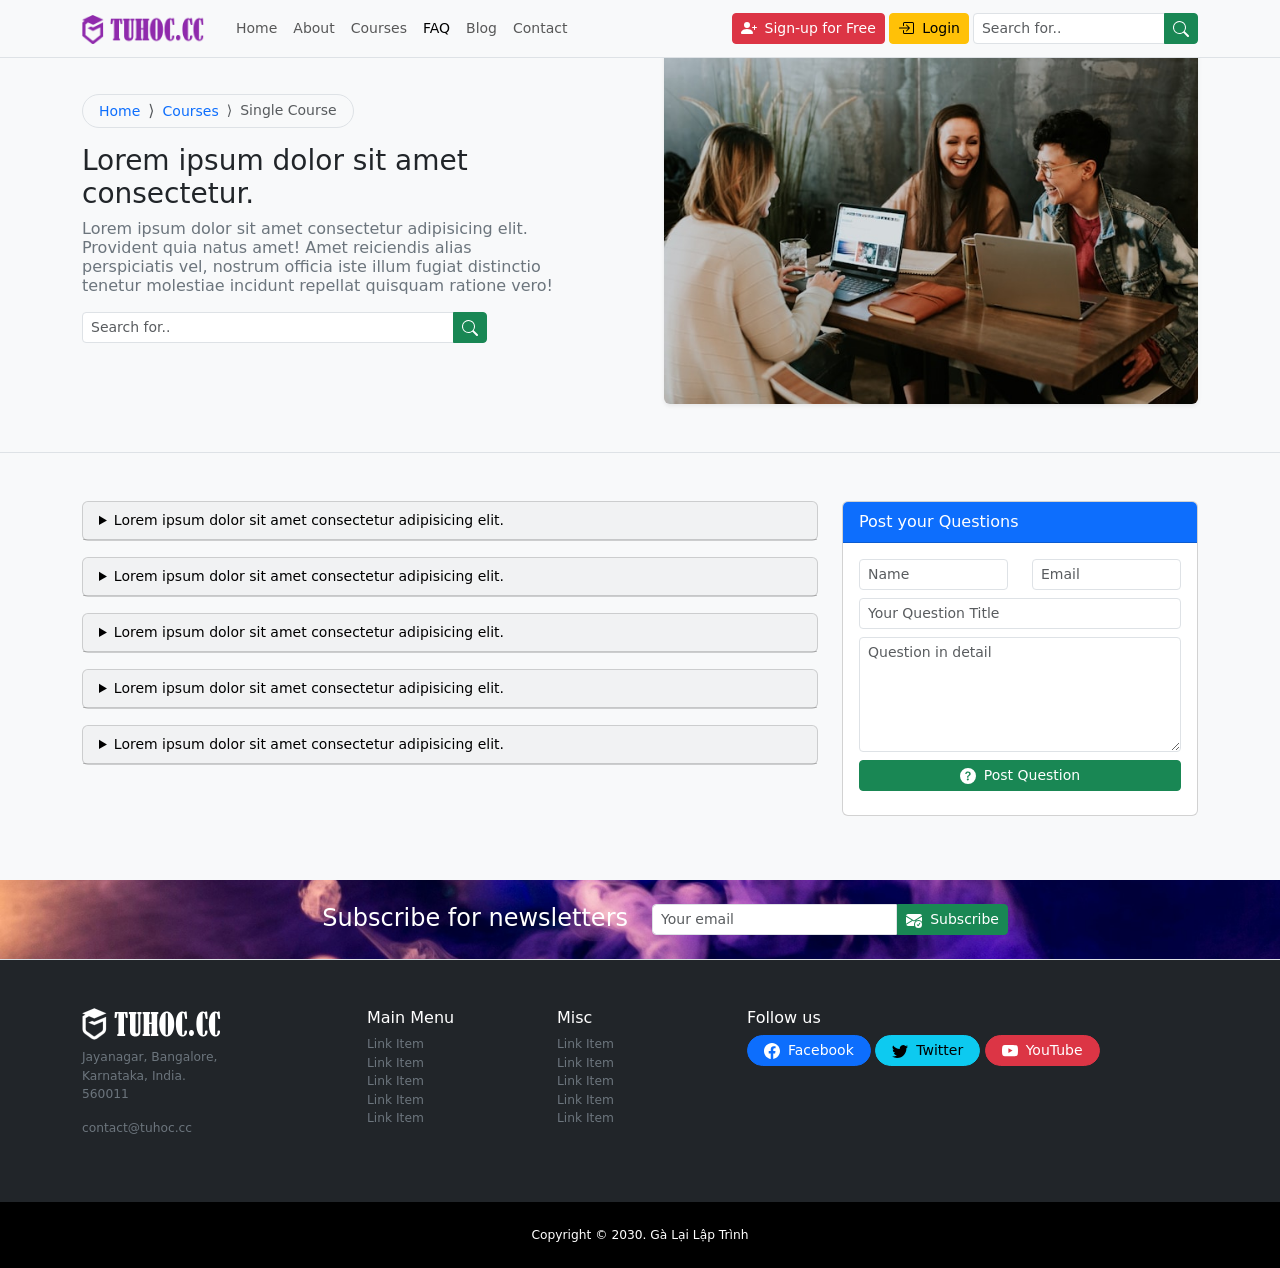
<file: faq.html>
<!doctype html>
<html lang="en">
    <head>
        <meta charset="UTF-8" />
        <meta name="viewport" content="width=device-width, initial-scale=1.0" />
        <!-- bootstrap style -->
        <link
            href="https://cdn.jsdelivr.net/npm/bootstrap@5.3.8/dist/css/bootstrap.min.css"
            rel="stylesheet"
            integrity="sha384-sRIl4kxILFvY47J16cr9ZwB07vP4J8+LH7qKQnuqkuIAvNWLzeN8tE5YBujZqJLB"
            crossorigin="anonymous"
        />

        <!-- my style -->
        <link rel="stylesheet" href="./style.css" />
        <title>Project 4 with bootstrap</title>
    </head>
    <body class="bg-light">
        <!-- nav -->
        <nav class="navbar navbar-expand-lg bg-light fixed-top border-bottom small blur-filter">
            <div class="container">
                <a href="index.html" class="navbar-brand">
                    <img src="img/logo-tuhoc-light.png" alt="" />
                </a>
                <button
                    class="navbar-toggler border-0"
                    type="button"
                    data-bs-toggle="collapse"
                    data-bs-target="#navbar-content"
                    aria-controls="navbar-content"
                    aria-expanded="false"
                    aria-label="Toggle Navigation"
                >
                    <span class="navbar-toggler-icon"></span>
                </button>
                <div class="collapse navbar-collapse" id="navbar-content">
                    <ul class="navbar-nav me-auto mb-2 mb-lg-0">
                        <li class="nav-item">
                            <a href="index.html" class="nav-link" aria-current="page">Home</a>
                        </li>
                        <li class="nav-item">
                            <a href="about.html" class="nav-link">About</a>
                        </li>
                        <li class="nav-item">
                            <a href="courses.html" class="nav-link">Courses</a>
                        </li>
                        <li class="nav-item">
                            <a href="faq.html" class="nav-link active">FAQ</a>
                        </li>
                        <li class="nav-item">
                            <a href="blog.html" class="nav-link">Blog</a>
                        </li>
                        <li class="nav-item">
                            <a href="contact.html" class="nav-link">Contact</a>
                        </li>
                    </ul>
                    <div class="ms-auto me-1 d-grid d-md-block gap-2 mb-2 mb-md-0">
                        <a
                            href="#"
                            class="btn btn-sm btn-danger align-items-center d-inline-flex text-center justify-content-center"
                        >
                            <svg
                                xmlns="http://www.w3.org/2000/svg"
                                width="16"
                                height="16"
                                fill="currentColor"
                                class="bi bi-person-plus-fill me-2"
                                viewBox="0 0 16 16"
                            >
                                <path
                                    d="M1 14s-1 0-1-1 1-4 6-4 6 3 6 4-1 1-1 1H1zm5-6a3 3 0 1 0 0-6 3 3 0 0 0 0 6z"
                                ></path>
                                <path
                                    fill-rule="evenodd"
                                    d="M13.5 5a.5.5 0 0 1 .5.5V7h1.5a.5.5 0 0 1 0 1H14v1.5a.5.5 0 0 1-1 0V8h-1.5a.5.5 0 0 1 0-1H13V5.5a.5.5 0 0 1 .5-.5z"
                                ></path>
                            </svg>
                            Sign-up for Free
                        </a>
                        <a
                            href="#"
                            class="btn btn-sm btn-warning align-items-center d-inline-flex text-center justify-content-center"
                        >
                            <svg
                                xmlns="http://www.w3.org/2000/svg"
                                width="16"
                                height="16"
                                fill="currentColor"
                                class="bi bi-box-arrow-in-right me-2"
                                viewBox="0 0 16 16"
                            >
                                <path
                                    fill-rule="evenodd"
                                    d="M6 3.5a.5.5 0 0 1 .5-.5h8a.5.5 0 0 1 .5.5v9a.5.5 0 0 1-.5.5h-8a.5.5 0 0 1-.5-.5v-2a.5.5 0 0 0-1 0v2A1.5 1.5 0 0 0 6.5 14h8a1.5 1.5 0 0 0 1.5-1.5v-9A1.5 1.5 0 0 0 14.5 2h-8A1.5 1.5 0 0 0 5 3.5v2a.5.5 0 0 0 1 0v-2z"
                                ></path>
                                <path
                                    fill-rule="evenodd"
                                    d="M11.854 8.354a.5.5 0 0 0 0-.708l-3-3a.5.5 0 1 0-.708.708L10.293 7.5H1.5a.5.5 0 0 0 0 1h8.793l-2.147 2.146a.5.5 0 0 0 .708.708l3-3z"
                                ></path>
                            </svg>
                            Login
                        </a>
                    </div>
                    <form class="d-flex mt-lg-0 mt-2" role="search">
                        <div class="input-group">
                            <input type="search" class="form-control form-control-sm" placeholder="Search for.." />
                            <button type="submit" class="btn btn-sm btn-success">
                                <svg
                                    xmlns="http://www.w3.org/2000/svg"
                                    width="16"
                                    height="16"
                                    fill="currentColor"
                                    class="bi bi-search"
                                    viewBox="0 0 16 16"
                                >
                                    <path
                                        d="M11.742 10.344a6.5 6.5 0 1 0-1.397 1.398h-.001c.03.04.062.078.098.115l3.85 3.85a1 1 0 0 0 1.415-1.414l-3.85-3.85a1.007 1.007 0 0 0-.115-.1zM12 6.5a5.5 5.5 0 1 1-11 0 5.5 5.5 0 0 1 11 0z"
                                    ></path>
                                </svg>
                            </button>
                        </div>
                    </form>
                </div>
            </div>
        </nav>

        <!-- FAQ header -->
        <header class="faq-header py-5 border-bottom">
            <div class="container">
                <div class="row gx-md-5 align-items-center">
                    <div class="col-md-6 order-md-0 order-2">
                        <div class="breadcrumb-holder">
                            <nav aria-label="breadcrumb" style="--bs-breadcrumb-divider: &quot;⟩&quot;" ;="">
                                <ol
                                    class="breadcrumb text-bg-light border d-inline-flex align-items-center px-3 py-1 rounded-pill"
                                >
                                    <li class="breadcrumb-item">
                                        <a href="#" class="small text-decoration-none">Home</a>
                                    </li>
                                    <li class="breadcrumb-item">
                                        <a href="#" class="small text-decoration-none">Courses</a>
                                    </li>
                                    <li class="breadcrumb-item active small" aria-current="page">Single Course</li>
                                </ol>
                            </nav>
                        </div>
                        <div class="single-course-content-holder pe-md-5 mb-3">
                            <h1 class="fw-normal fs-3">Lorem ipsum dolor sit amet consectetur.</h1>
                            <h2 class="fs-6 small fw-light text-secondary">
                                Lorem ipsum dolor sit amet consectetur adipisicing elit. Provident quia natus amet! Amet
                                reiciendis alias perspiciatis vel, nostrum officia iste illum fugiat distinctio tenetur
                                molestiae incidunt repellat quisquam ratione vero!
                            </h2>
                            <div class="col-md-10 my-3 faq-search-form">
                                <form class="d-flex mt-lg-0 mt-2" role="search">
                                    <div class="input-group">
                                        <input
                                            type="search"
                                            class="form-control form-control-sm"
                                            placeholder="Search for.."
                                        />
                                        <button type="submit" class="btn btn-sm btn-success">
                                            <svg
                                                xmlns="http://www.w3.org/2000/svg"
                                                width="16"
                                                height="16"
                                                fill="currentColor"
                                                class="bi bi-search"
                                                viewBox="0 0 16 16"
                                            >
                                                <path
                                                    d="M11.742 10.344a6.5 6.5 0 1 0-1.397 1.398h-.001c.03.04.062.078.098.115l3.85 3.85a1 1 0 0 0 1.415-1.414l-3.85-3.85a1.007 1.007 0 0 0-.115-.1zM12 6.5a5.5 5.5 0 1 1-11 0 5.5 5.5 0 0 1 11 0z"
                                                ></path>
                                            </svg>
                                        </button>
                                    </div>
                                </form>
                            </div>
                        </div>
                    </div>
                    <div class="col-md-6">
                        <div class="single-course-image mb-md-0 mb-3">
                            <img class="rounded img-fluid full-width shadow-sm" src="img/main-header.jpg" alt="" />
                        </div>
                    </div>
                </div>
            </div>
        </header>

        <!-- FAQ list -->
        <section class="py-5">
            <div class="container">
                <div class="row">
                    <div class="col-md-8">
                        <details class="card text-bg-light small mb-3">
                            <summary class="card-header">
                                Lorem ipsum dolor sit amet consectetur adipisicing elit.
                            </summary>
                            <div class="card-body">
                                <p>
                                    Lorem, ipsum dolor sit amet consectetur adipisicing elit. Nihil sequi earum, odit,
                                    placeat, esse alias sunt quisquam repudiandae molestias reprehenderit corporis
                                    tenetur in laboriosam voluptatum debitis aliquid ab dolorem quae!
                                </p>
                            </div>
                        </details>
                        <details class="card text-bg-light small mb-3">
                            <summary class="card-header">
                                Lorem ipsum dolor sit amet consectetur adipisicing elit.
                            </summary>
                            <div class="card-body">
                                <p>
                                    Lorem, ipsum dolor sit amet consectetur adipisicing elit. Nihil sequi earum, odit,
                                    placeat, esse alias sunt quisquam repudiandae molestias reprehenderit corporis
                                    tenetur in laboriosam voluptatum debitis aliquid ab dolorem quae!
                                </p>
                            </div>
                        </details>
                        <details class="card text-bg-light small mb-3">
                            <summary class="card-header">
                                Lorem ipsum dolor sit amet consectetur adipisicing elit.
                            </summary>
                            <div class="card-body">
                                <p>
                                    Lorem, ipsum dolor sit amet consectetur adipisicing elit. Nihil sequi earum, odit,
                                    placeat, esse alias sunt quisquam repudiandae molestias reprehenderit corporis
                                    tenetur in laboriosam voluptatum debitis aliquid ab dolorem quae!
                                </p>
                            </div>
                        </details>
                        <details class="card text-bg-light small mb-3">
                            <summary class="card-header">
                                Lorem ipsum dolor sit amet consectetur adipisicing elit.
                            </summary>
                            <div class="card-body">
                                <p>
                                    Lorem, ipsum dolor sit amet consectetur adipisicing elit. Nihil sequi earum, odit,
                                    placeat, esse alias sunt quisquam repudiandae molestias reprehenderit corporis
                                    tenetur in laboriosam voluptatum debitis aliquid ab dolorem quae!
                                </p>
                            </div>
                        </details>
                        <details class="card text-bg-light small mb-3">
                            <summary class="card-header">
                                Lorem ipsum dolor sit amet consectetur adipisicing elit.
                            </summary>
                            <div class="card-body">
                                <p>
                                    Lorem, ipsum dolor sit amet consectetur adipisicing elit. Nihil sequi earum, odit,
                                    placeat, esse alias sunt quisquam repudiandae molestias reprehenderit corporis
                                    tenetur in laboriosam voluptatum debitis aliquid ab dolorem quae!
                                </p>
                            </div>
                        </details>
                    </div>

                    <div class="col-md-4">
                        <div class="card mb-3">
                            <div class="card-header text-bg-primary">Post your Questions</div>
                            <div class="card-body">
                                <form>
                                    <div class="row">
                                        <div class="col-md-6">
                                            <div class="mb-2">
                                                <input
                                                    type="text"
                                                    class="form-control form-control-sm"
                                                    placeholder="Name"
                                                    required=""
                                                />
                                            </div>
                                        </div>
                                        <div class="col-md-6">
                                            <div class="mb-2">
                                                <input
                                                    type="email"
                                                    class="form-control form-control-sm"
                                                    placeholder="Email"
                                                    required=""
                                                />
                                            </div>
                                        </div>
                                        <div class="col-md-12">
                                            <div class="mb-2">
                                                <input
                                                    type="text"
                                                    class="form-control form-control-sm"
                                                    placeholder="Your Question Title"
                                                    required=""
                                                />
                                            </div>
                                        </div>
                                        <div class="col-md-12">
                                            <div class="mb-2">
                                                <textarea
                                                    rows="5"
                                                    class="form-control form-control-sm"
                                                    placeholder="Question in detail"
                                                ></textarea>
                                            </div>
                                        </div>
                                        <div class="col-md-12">
                                            <div class="d-grid mb-2">
                                                <button
                                                    type="submit"
                                                    class="btn btn-sm btn-success d-inline-flex align-items-center justify-content-center"
                                                >
                                                    <svg
                                                        xmlns="http://www.w3.org/2000/svg"
                                                        width="16"
                                                        height="16"
                                                        fill="currentColor"
                                                        class="bi bi-question-circle-fill me-2"
                                                        viewBox="0 0 16 16"
                                                    >
                                                        <path
                                                            d="M16 8A8 8 0 1 1 0 8a8 8 0 0 1 16 0zM5.496 6.033h.825c.138 0 .248-.113.266-.25.09-.656.54-1.134 1.342-1.134.686 0 1.314.343 1.314 1.168 0 .635-.374.927-.965 1.371-.673.489-1.206 1.06-1.168 1.987l.003.217a.25.25 0 0 0 .25.246h.811a.25.25 0 0 0 .25-.25v-.105c0-.718.273-.927 1.01-1.486.609-.463 1.244-.977 1.244-2.056 0-1.511-1.276-2.241-2.673-2.241-1.267 0-2.655.59-2.75 2.286a.237.237 0 0 0 .241.247zm2.325 6.443c.61 0 1.029-.394 1.029-.927 0-.552-.42-.94-1.029-.94-.584 0-1.009.388-1.009.94 0 .533.425.927 1.01.927z"
                                                        ></path>
                                                    </svg>
                                                    Post Question
                                                </button>
                                            </div>
                                        </div>
                                    </div>
                                </form>
                            </div>
                        </div>
                    </div>
                </div>
            </div>
        </section>

        <!-- subscribe -->
        <section class="subscribe py-4 border-bottom">
            <div class="container">
                <div class="row justify-content-center">
                    <div class="col-md-4">
                        <div class="text-white text-md-end text-center">
                            <h5 class="fs-4 fw-light m-0 mb-md-0 mb-3">Subscribe for newsletters</h5>
                        </div>
                    </div>
                    <div class="col-md-4">
                        <form class="d-flex" role="search">
                            <input
                                class="form-control rounded-end-0 form-control-sm me-0"
                                type="search"
                                placeholder="Your email"
                                aria-label="Search"
                            />
                            <button
                                class="btn btn-success rounded-start-0 btn-sm d-inline-flex align-items-center"
                                type="submit"
                            >
                                <svg
                                    xmlns="http://www.w3.org/2000/svg"
                                    width="16"
                                    height="16"
                                    fill="currentColor"
                                    class="me-2 bi bi-envelope-check-fill"
                                    viewBox="0 0 16 16"
                                >
                                    <path
                                        d="M.05 3.555A2 2 0 0 1 2 2h12a2 2 0 0 1 1.95 1.555L8 8.414.05 3.555ZM0 4.697v7.104l5.803-3.558L0 4.697ZM6.761 8.83l-6.57 4.026A2 2 0 0 0 2 14h6.256A4.493 4.493 0 0 1 8 12.5a4.49 4.49 0 0 1 1.606-3.446l-.367-.225L8 9.586l-1.239-.757ZM16 4.697v4.974A4.491 4.491 0 0 0 12.5 8a4.49 4.49 0 0 0-1.965.45l-.338-.207L16 4.697Z"
                                    ></path>
                                    <path
                                        d="M16 12.5a3.5 3.5 0 1 1-7 0 3.5 3.5 0 0 1 7 0Zm-1.993-1.679a.5.5 0 0 0-.686.172l-1.17 1.95-.547-.547a.5.5 0 0 0-.708.708l.774.773a.75.75 0 0 0 1.174-.144l1.335-2.226a.5.5 0 0 0-.172-.686Z"
                                    ></path>
                                </svg>
                                Subscribe
                            </button>
                        </form>
                    </div>
                </div>
            </div>
        </section>

        <!-- main footer -->
        <footer class="main-footer text-bg-dark py-5 small">
            <div class="container">
                <div class="row justify-content-center">
                    <div class="col-md-3">
                        <div class="brand-icon mb-2">
                            <img src="img/logo-tuhoc-dark.png" alt="" />
                        </div>
                        <address class="small text-secondary">
                            Jayanagar, Bangalore, <br />
                            Karnataka, India. <br />
                            560011
                        </address>
                        <p class="small text-secondary">contact@tuhoc.cc</p>
                    </div>
                    <div class="col-md-2">
                        <h6>Main Menu</h6>
                        <ul class="list-unstyled small">
                            <li><a href="#" class="text-decoration-none text-secondary">Link Item</a></li>
                            <li><a href="#" class="text-decoration-none text-secondary">Link Item</a></li>
                            <li><a href="#" class="text-decoration-none text-secondary">Link Item</a></li>
                            <li><a href="#" class="text-decoration-none text-secondary">Link Item</a></li>
                            <li><a href="#" class="text-decoration-none text-secondary">Link Item</a></li>
                        </ul>
                    </div>
                    <div class="col-md-2">
                        <h6>Misc</h6>
                        <ul class="list-unstyled small">
                            <li><a href="#" class="text-decoration-none text-secondary">Link Item</a></li>
                            <li><a href="#" class="text-decoration-none text-secondary">Link Item</a></li>
                            <li><a href="#" class="text-decoration-none text-secondary">Link Item</a></li>
                            <li><a href="#" class="text-decoration-none text-secondary">Link Item</a></li>
                            <li><a href="#" class="text-decoration-none text-secondary">Link Item</a></li>
                        </ul>
                    </div>
                    <div class="col-md-5">
                        <h6>Follow us</h6>
                        <p>
                            <a
                                href="#"
                                class="btn btn-sm btn-primary rounded-pill px-md-3 d-inline-flex align-items-center mb-2"
                            >
                                <svg
                                    xmlns="http://www.w3.org/2000/svg"
                                    width="16"
                                    height="16"
                                    fill="currentColor"
                                    class="bi bi-facebook me-md-2"
                                    viewBox="0 0 16 16"
                                >
                                    <path
                                        d="M16 8.049c0-4.446-3.582-8.05-8-8.05C3.58 0-.002 3.603-.002 8.05c0 4.017 2.926 7.347 6.75 7.951v-5.625h-2.03V8.05H6.75V6.275c0-2.017 1.195-3.131 3.022-3.131.876 0 1.791.157 1.791.157v1.98h-1.009c-.993 0-1.303.621-1.303 1.258v1.51h2.218l-.354 2.326H9.25V16c3.824-.604 6.75-3.934 6.75-7.951z"
                                    ></path>
                                </svg>
                                <span class="d-md-block d-none">Facebook</span>
                            </a>
                            <a
                                href="#"
                                class="btn btn-sm btn-info rounded-pill px-md-3 d-inline-flex align-items-center mb-2"
                            >
                                <svg
                                    xmlns="http://www.w3.org/2000/svg"
                                    width="16"
                                    height="16"
                                    fill="currentColor"
                                    class="bi bi-twitter me-md-2"
                                    viewBox="0 0 16 16"
                                >
                                    <path
                                        d="M5.026 15c6.038 0 9.341-5.003 9.341-9.334 0-.14 0-.282-.006-.422A6.685 6.685 0 0 0 16 3.542a6.658 6.658 0 0 1-1.889.518 3.301 3.301 0 0 0 1.447-1.817 6.533 6.533 0 0 1-2.087.793A3.286 3.286 0 0 0 7.875 6.03a9.325 9.325 0 0 1-6.767-3.429 3.289 3.289 0 0 0 1.018 4.382A3.323 3.323 0 0 1 .64 6.575v.045a3.288 3.288 0 0 0 2.632 3.218 3.203 3.203 0 0 1-.865.115 3.23 3.23 0 0 1-.614-.057 3.283 3.283 0 0 0 3.067 2.277A6.588 6.588 0 0 1 .78 13.58a6.32 6.32 0 0 1-.78-.045A9.344 9.344 0 0 0 5.026 15z"
                                    ></path>
                                </svg>
                                <span class="d-md-block d-none">Twitter</span>
                            </a>
                            <a
                                href="#"
                                class="btn btn-sm btn-danger rounded-pill px-md-3 d-inline-flex align-items-center mb-2"
                            >
                                <svg
                                    xmlns="http://www.w3.org/2000/svg"
                                    width="16"
                                    height="16"
                                    fill="currentColor"
                                    class="bi bi-youtube me-md-2"
                                    viewBox="0 0 16 16"
                                >
                                    <path
                                        d="M8.051 1.999h.089c.822.003 4.987.033 6.11.335a2.01 2.01 0 0 1 1.415 1.42c.101.38.172.883.22 1.402l.01.104.022.26.008.104c.065.914.073 1.77.074 1.957v.075c-.001.194-.01 1.108-.082 2.06l-.008.105-.009.104c-.05.572-.124 1.14-.235 1.558a2.007 2.007 0 0 1-1.415 1.42c-1.16.312-5.569.334-6.18.335h-.142c-.309 0-1.587-.006-2.927-.052l-.17-.006-.087-.004-.171-.007-.171-.007c-1.11-.049-2.167-.128-2.654-.26a2.007 2.007 0 0 1-1.415-1.419c-.111-.417-.185-.986-.235-1.558L.09 9.82l-.008-.104A31.4 31.4 0 0 1 0 7.68v-.123c.002-.215.01-.958.064-1.778l.007-.103.003-.052.008-.104.022-.26.01-.104c.048-.519.119-1.023.22-1.402a2.007 2.007 0 0 1 1.415-1.42c.487-.13 1.544-.21 2.654-.26l.17-.007.172-.006.086-.003.171-.007A99.788 99.788 0 0 1 7.858 2h.193zM6.4 5.209v4.818l4.157-2.408L6.4 5.209z"
                                    ></path>
                                </svg>
                                <span class="d-md-block d-none">YouTube</span>
                            </a>
                        </p>
                    </div>
                </div>
            </div>
        </footer>

        <!-- Copyright -->
        <div class="copy py-4 small" style="background-color: black">
            <div class="container">
                <div class="row justify-content-center text-center text-white">
                    <p class="m-0 small">Copyright © 2030. Gà Lại Lập Trình</p>
                </div>
            </div>
        </div>

        <!-- mobile padding -->
        <div class="d-block d-md-none pt-5 pb-4" style="background-color: #000"></div>

        <!-- sticky footer -->
        <div class="d-block d-md-none d-flex justify-content-center p-3 fixed-bottom blur-filter">
            <a href="#!" class="btn btn-warning rounded-pill px-3 d-inline-flex align-items-center">
                <svg
                    xmlns="http://www.w3.org/2000/svg"
                    width="16"
                    height="16"
                    fill="currentColor"
                    class="bi bi-person-check-fill me-2"
                    viewBox="0 0 16 16"
                >
                    <path
                        fill-rule="evenodd"
                        d="M15.854 5.146a.5.5 0 0 1 0 .708l-3 3a.5.5 0 0 1-.708 0l-1.5-1.5a.5.5 0 0 1 .708-.708L12.5 7.793l2.646-2.647a.5.5 0 0 1 .708 0z"
                    ></path>
                    <path d="M1 14s-1 0-1-1 1-4 6-4 6 3 6 4-1 1-1 1H1zm5-6a3 3 0 1 0 0-6 3 3 0 0 0 0 6z"></path>
                </svg>
                Sign up for free
            </a>
        </div>

        <!-- Nhúng js bootstrap -->
        <script
            src="https://cdn.jsdelivr.net/npm/bootstrap@5.3.8/dist/js/bootstrap.bundle.min.js"
            integrity="sha384-FKyoEForCGlyvwx9Hj09JcYn3nv7wiPVlz7YYwJrWVcXK/BmnVDxM+D2scQbITxI"
            crossorigin="anonymous"
        ></script>
    </body>
</html>
</file>
<file: style.css>
.navbar-brand img{
    width: 130px;
}

.subscribe{
    background-image: url(./img/subscribe.jpg);
    background-size: cover;
    background-position: center;
}

.blur-filter{
    backdrop-filter: blur(8px);
    background-color: #cccccc0f;
}
</file>
